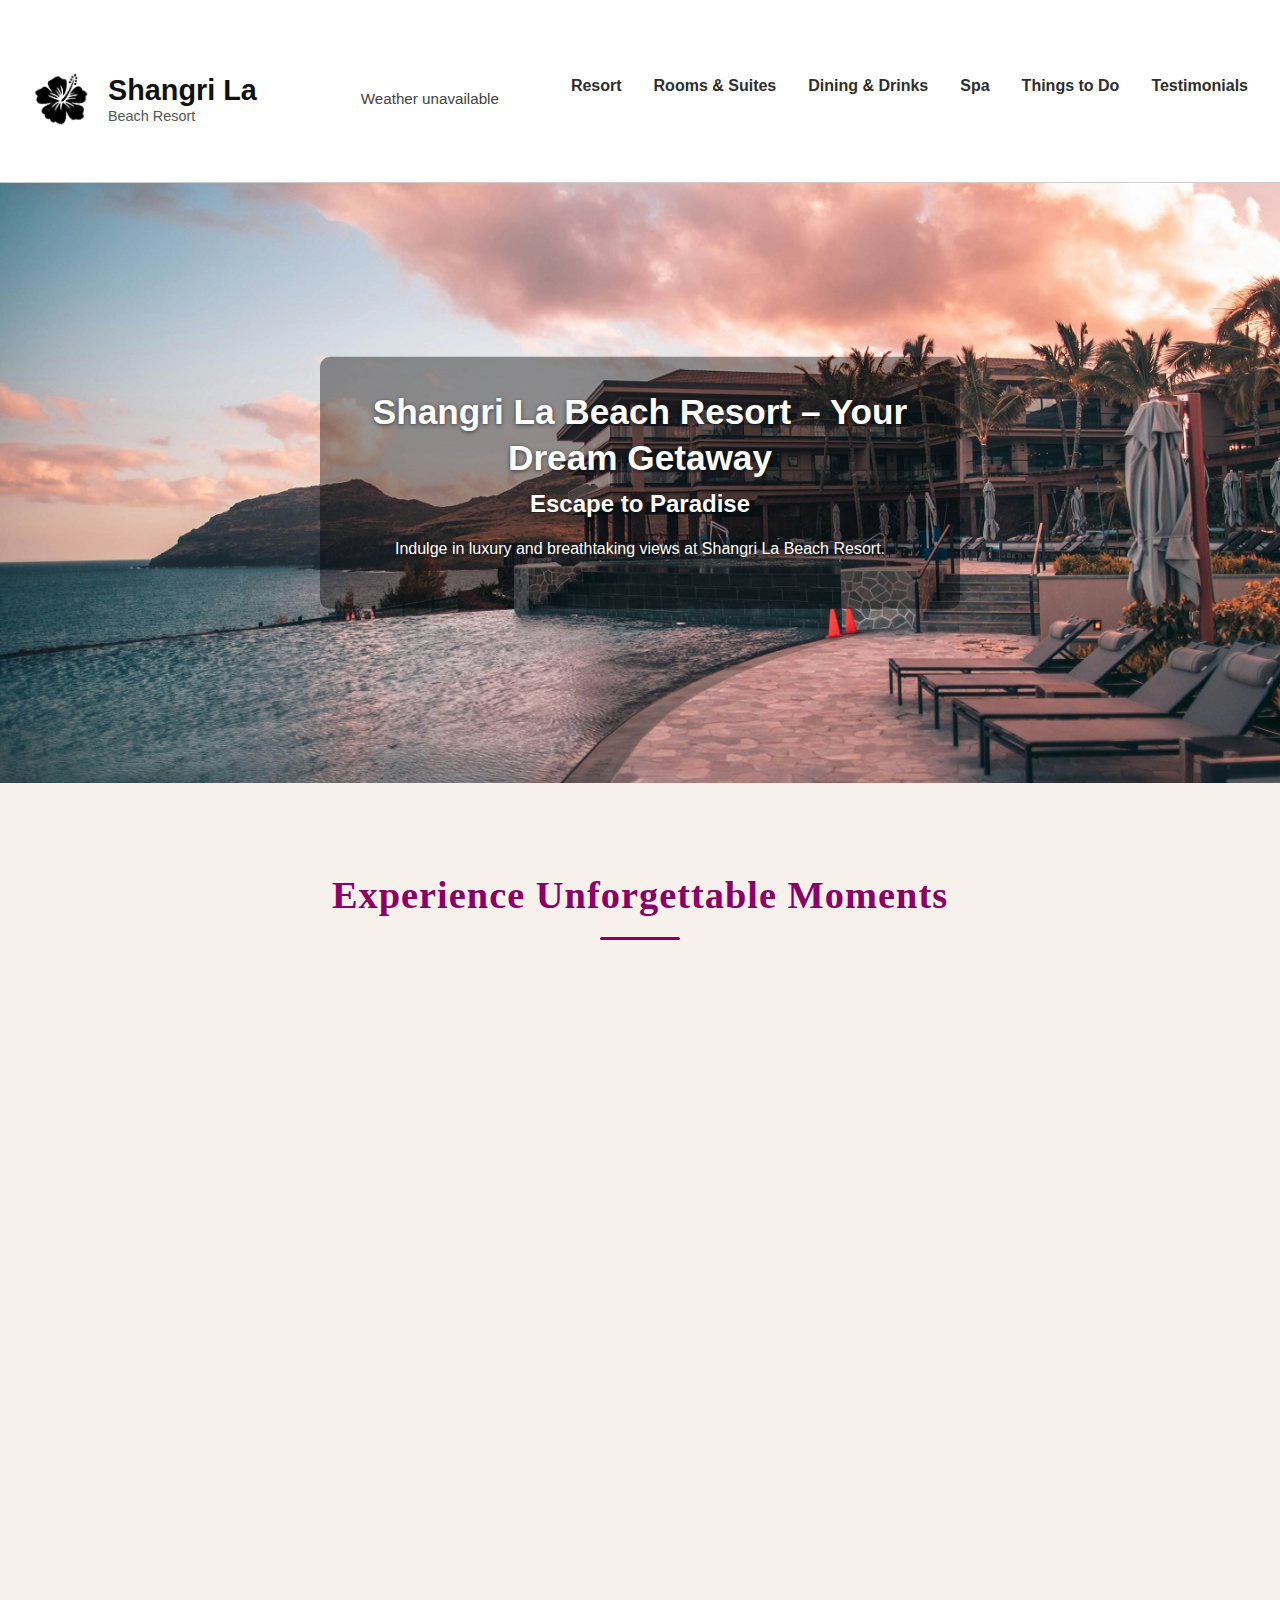
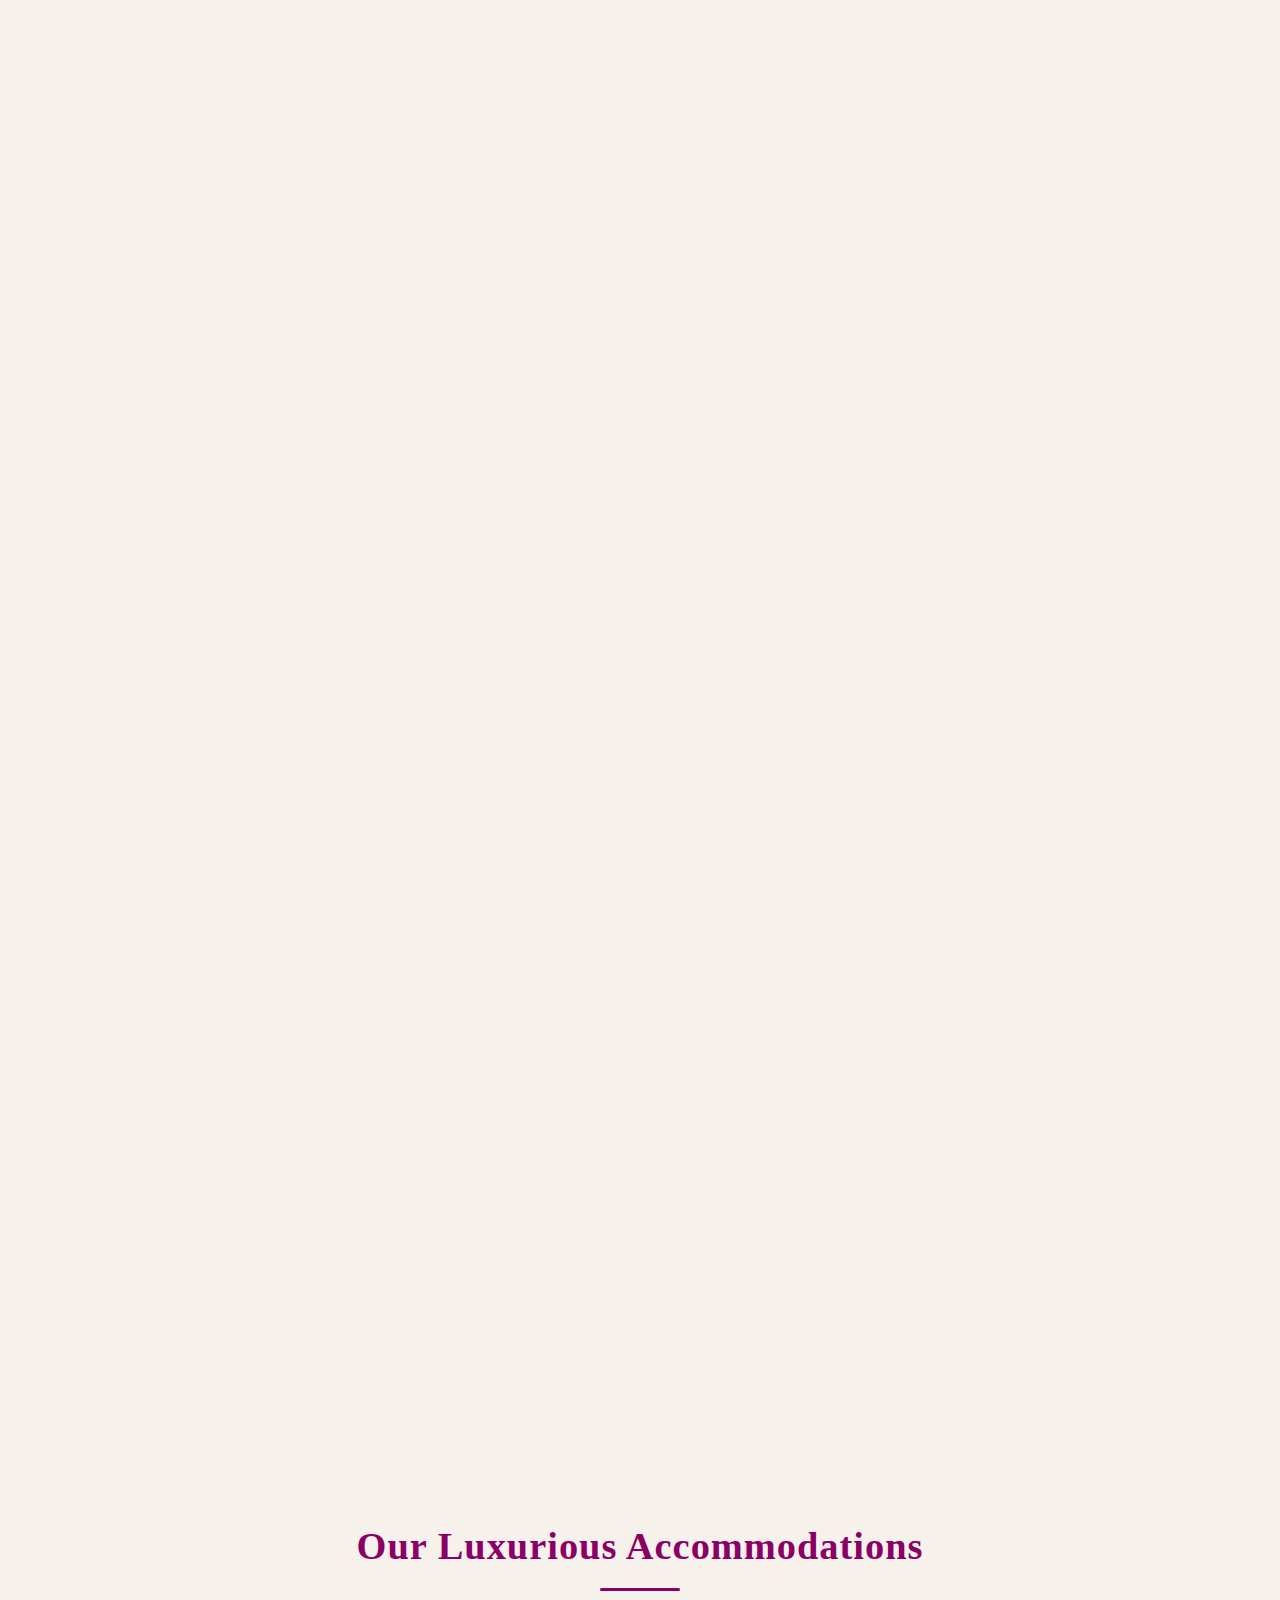
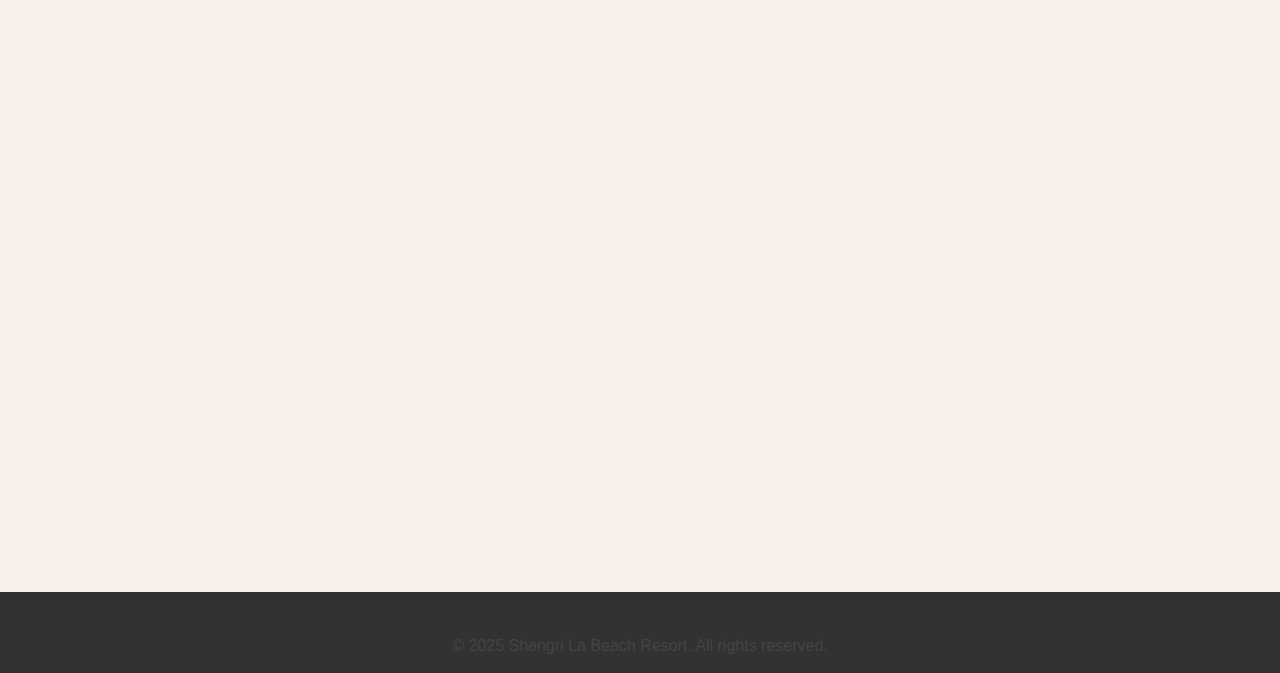
<file: index.html>
<!DOCTYPE html>
<html lang="en">
  <head>
    <meta charset="UTF-8" />
    <meta name="viewport" content="width=device-width, initial-scale=1.0" />
    <title>Shangri La Beach Resort</title>
    <link rel="stylesheet" href="styles.css" />
    <link rel="stylesheet" href="layout.css" />
  </head>
  <body>
    <!-- Header & Nav -->
    <header>
      <div class="header-container">
        <a href="index.html" class="logo-stack">
          <img
            src="favicon.png"
            alt="Resort Logo"
            class="logo"
            width="60"
            height="60"
          />
          <div class="resort-title">
            <h1 class="resort-name">Shangri La</h1>
            <p class="tagline">Beach Resort</p>
          </div>
        </a>

        <div class="weather-container">
          <span id="weather-info">Loading weather...</span>
        </div>

        <nav>
          <ul class="nav-links">
            <li><a href="index.html">Resort</a></li>
            <li><a href="rooms.html">Rooms & Suites</a></li>
            <li><a href="dining.html">Dining & Drinks</a></li>
            <li><a href="spa.html">Spa</a></li>
            <li><a href="activities.html">Things to Do</a></li>
            <li><a href="testimonials.html">Testimonials</a></li>
          </ul>
        </nav>
      </div>
    </header>

    <!-- Landing Intro -->
    <main>
      <section class="hero">
        <img
          src="media assets/photos/home 1 fixed.jpg"
          alt="Resort Banner"
          class="banner-img"
          width="1600"
          height="600"
        />
        <!-- optimized [x] -->
        <div class="hero-text">
          <h1>Shangri La Beach Resort – Your Dream Getaway</h1>
          <h2>Escape to Paradise</h2>
          <p>
            Indulge in luxury and breathtaking views at Shangri La Beach Resort.
          </p>
        </div>
      </section>

      <!-- Section 1 -->
      <section class="highlight-section">
        <h3>Experience Unforgettable Moments</h3>

        <div class="feature-card">
          <img
            src="media assets/photos/home 3 fixed.jpg"
            alt="Private Beach Access"
            class="feature-img"
            width="600"
            height="400"
          />
          <!-- optimized [x] -->
          <div class="feature-text-even">
            <h4><a href="activities.html">Private Beach Access</a></h4>
            <p>Step onto our pristine, white-sand beach.</p>
          </div>
        </div>

        <div class="feature-card">
          <img
            src="media assets/photos/home 6 fixed.jpg"
            alt="Infinity Pool"
            class="feature-img"
            width="600"
            height="400"
          />
          <!-- optimized [x] -->
          <div class="feature-text">
            <h4><a href="activities.html">Infinity Pool</a></h4>
            <p>Relax by our stunning oceanfront infinity pool.</p>
          </div>
        </div>

        <div class="feature-card">
          <img
            src="media assets/photos/spa 2 fixed.jpg"
            alt="World-Class Spa"
            class="feature-img"
            width="600"
            height="400"
          />
          <!-- optimized [x] -->
          <div class="feature-text-even">
            <h4><a href="spa.html">World-Class Spa</a></h4>
            <p>Rejuvenate your mind and body at our spa.</p>
          </div>
        </div>

        <div class="feature-card">
          <img
            src="media assets/photos/food 5 fixed.jpg"
            alt="Exquisite Dining"
            class="feature-img"
            width="600"
            height="400"
          />
          <!-- optimized [x] -->
          <div class="feature-text">
            <h4><a href="dining.html">Exquisite Dining</a></h4>
            <p>Savor culinary delights at our restaurants.</p>
          </div>
        </div>
      </section>

      <!-- Section 2 -->
      <section class="accommodations">
        <h3>Our Luxurious Accommodations</h3>
        <div class="card-grid">
          <div class="card">
            <img
              src="media assets/photos/room 1 fixed.jpg"
              alt="Ocean View Deluxe Room"
              class="card-img"
              width="600"
              height="400"
            />
            <!-- optimized [x] -->
            <div class="card-body">
              <h4>Ocean View Deluxe Room</h4>

              <p>Enjoy stunning ocean views from your private balcony.</p>

              <a href="rooms.html" class="btn">View Details</a>
            </div>
          </div>

          <div class="card">
            <img
              src="media assets/photos/room 3 fixed.jpg"
              alt="Beachfront Suite"
              class="card-img"
              width="600"
              height="400"
            />
            <!-- optimized [x] -->
            <div class="card-body">
              <h4>Beachfront Suite</h4>

              <p>Step directly onto the sand from your spacious suite.</p>

              <a href="rooms.html" class="btn">View Details</a>
            </div>
          </div>

          <div class="card">
            <img
              src="media assets/photos/room 2 fixed.jpg"
              alt="Garden View Family Room"
              class="card-img"
              width="600"
              height="400"
            />
            <!-- optimized [x] -->
            <div class="card-body">
              <h4>Garden View Family Room</h4>

              <p>Perfect for families, with ample space and garden views.</p>

              <a href="rooms.html" class="btn">View Details</a>
            </div>
          </div>
        </div>
      </section>
    </main>

    <!-- Footer -->
    <footer>
      <div class="footer-container">
        <p>&copy; 2025 Shangri La Beach Resort. All rights reserved.</p>
      </div>
    </footer>
    <script src="script.js"></script>
    <script src="weatherapi.js"></script>
  </body>
</html>
</file>
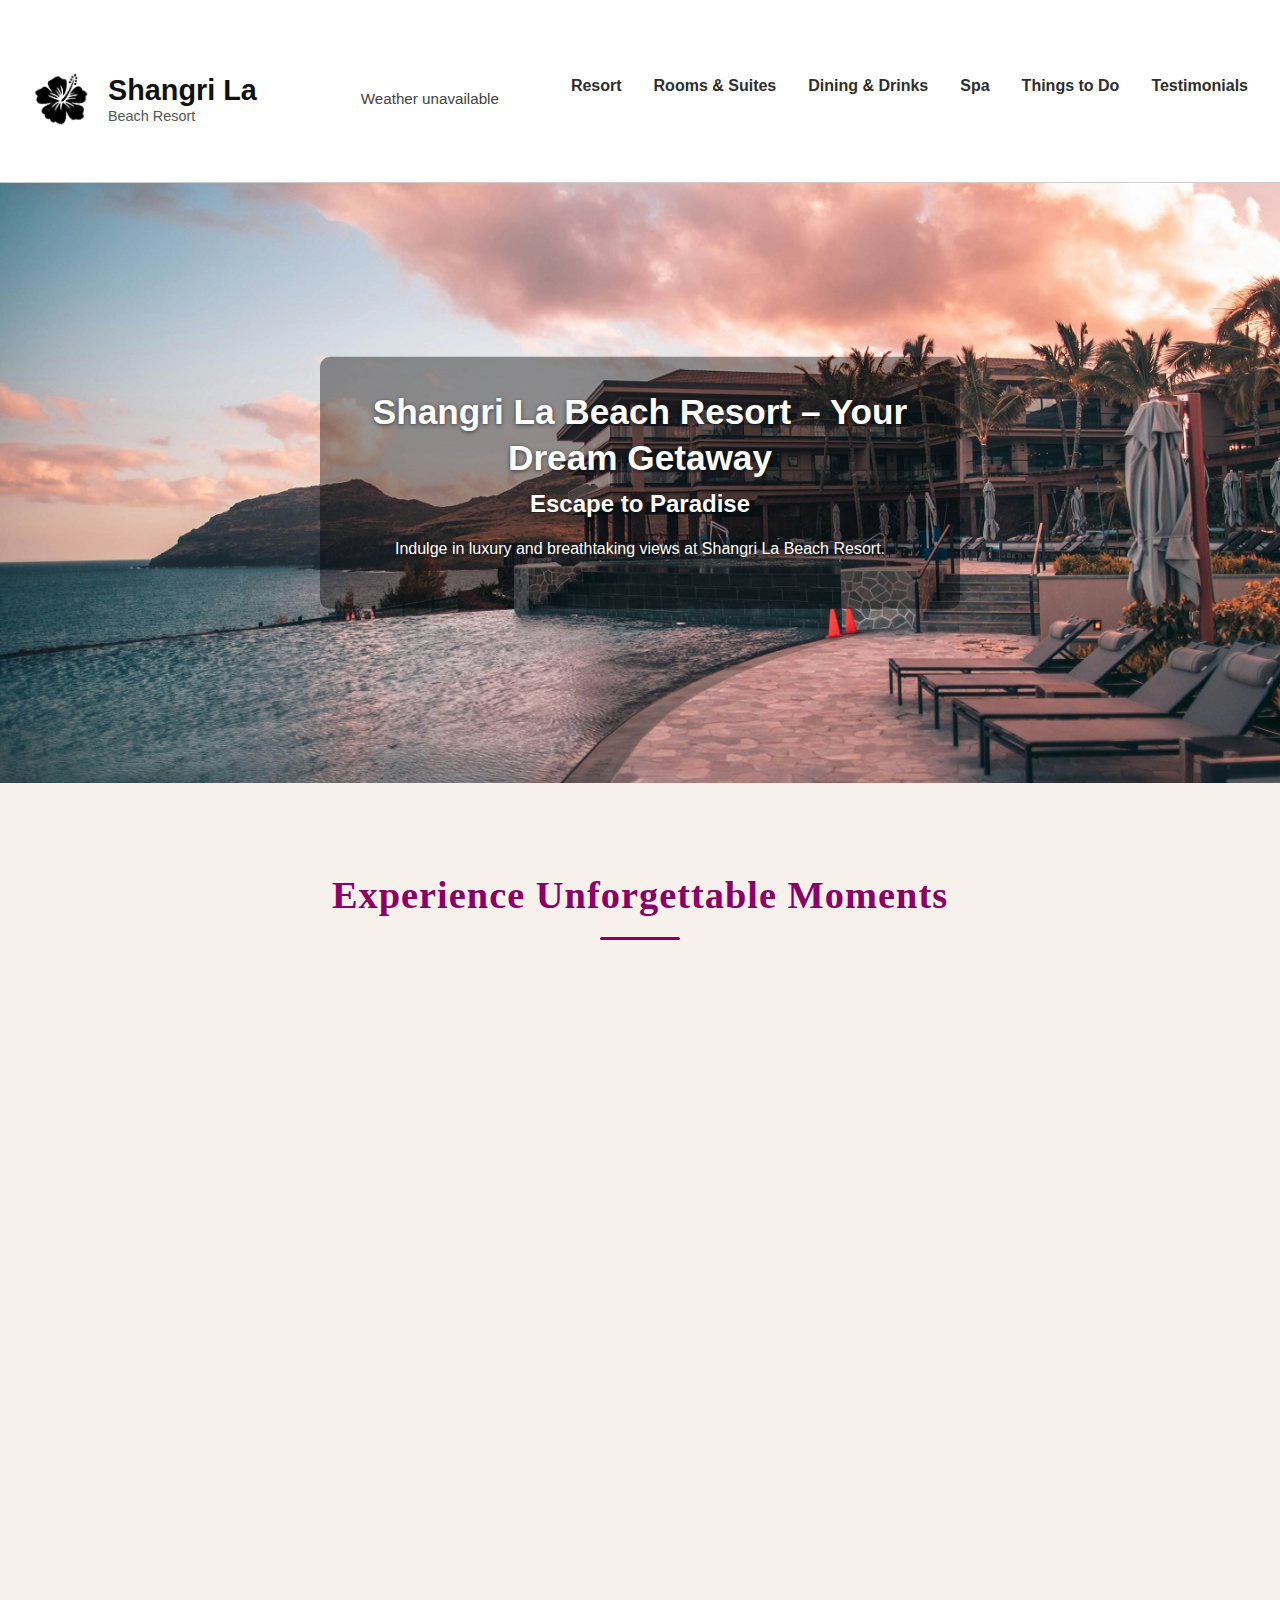
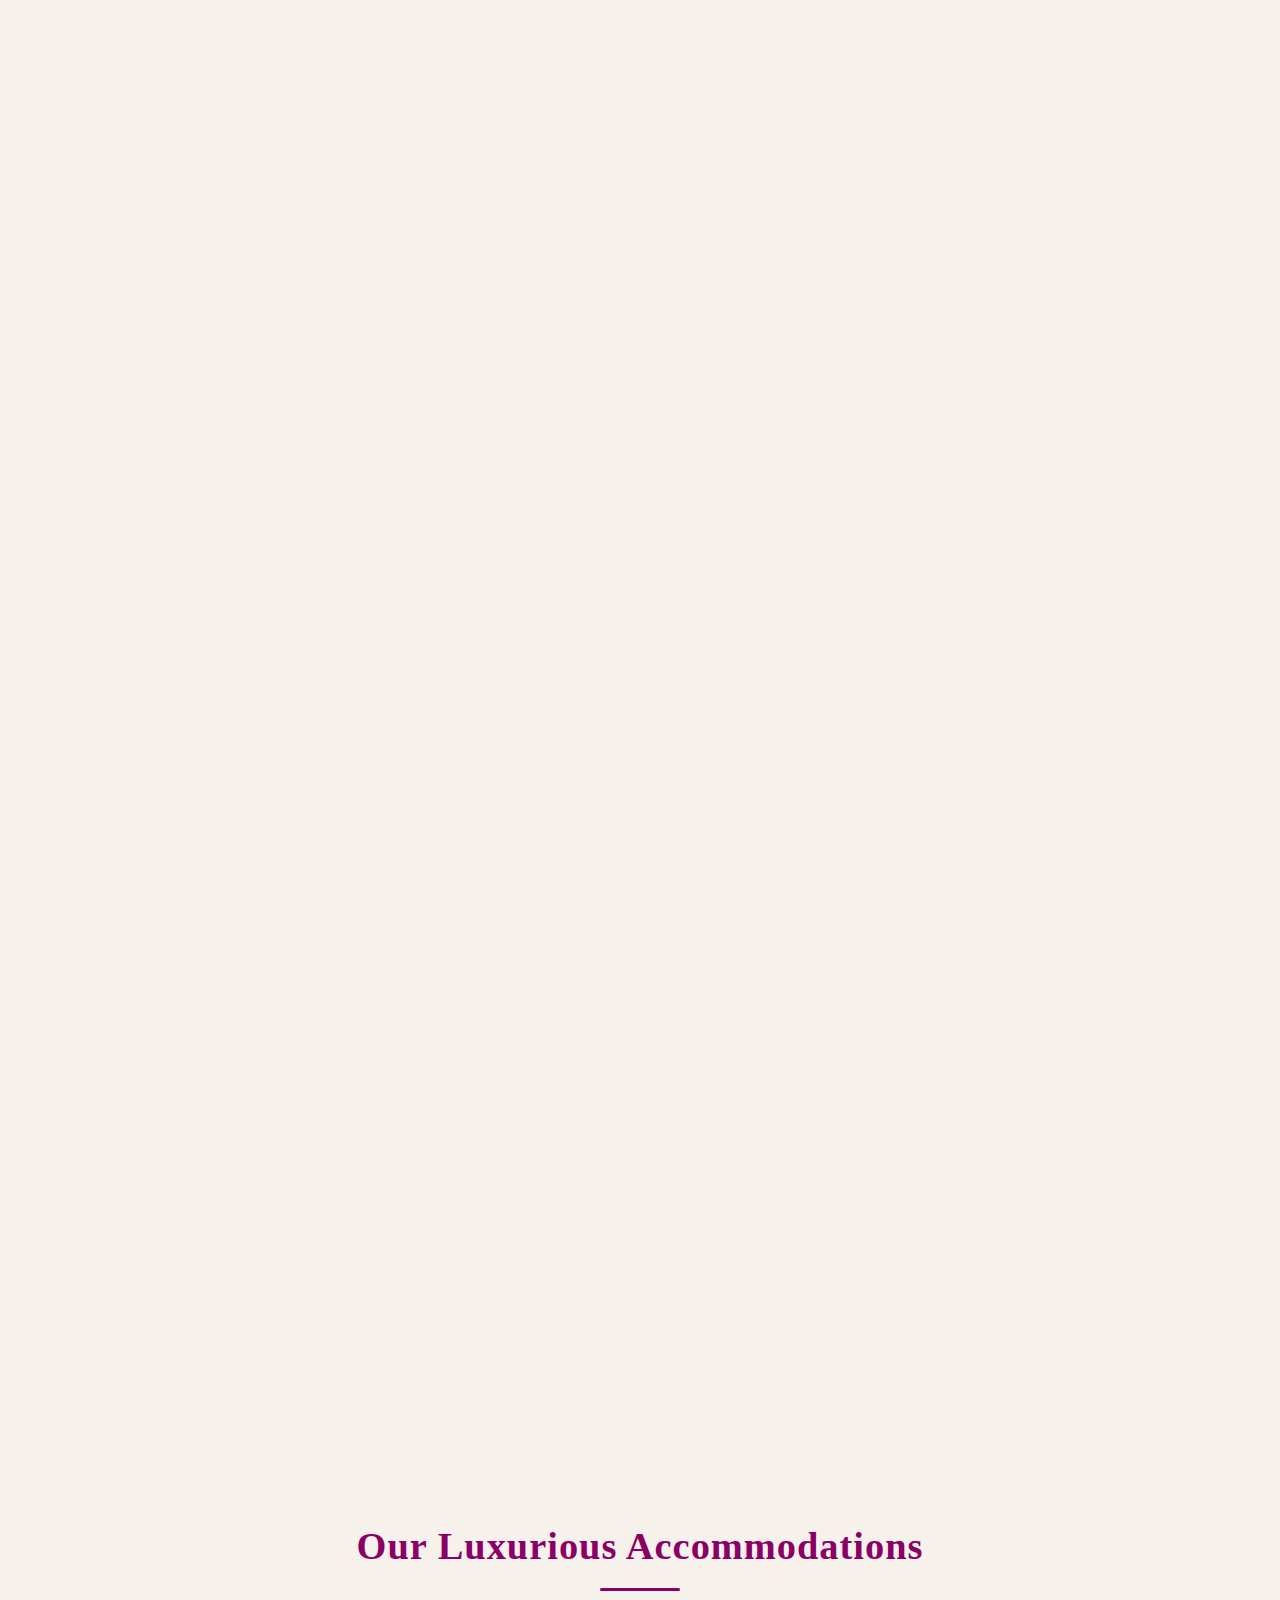
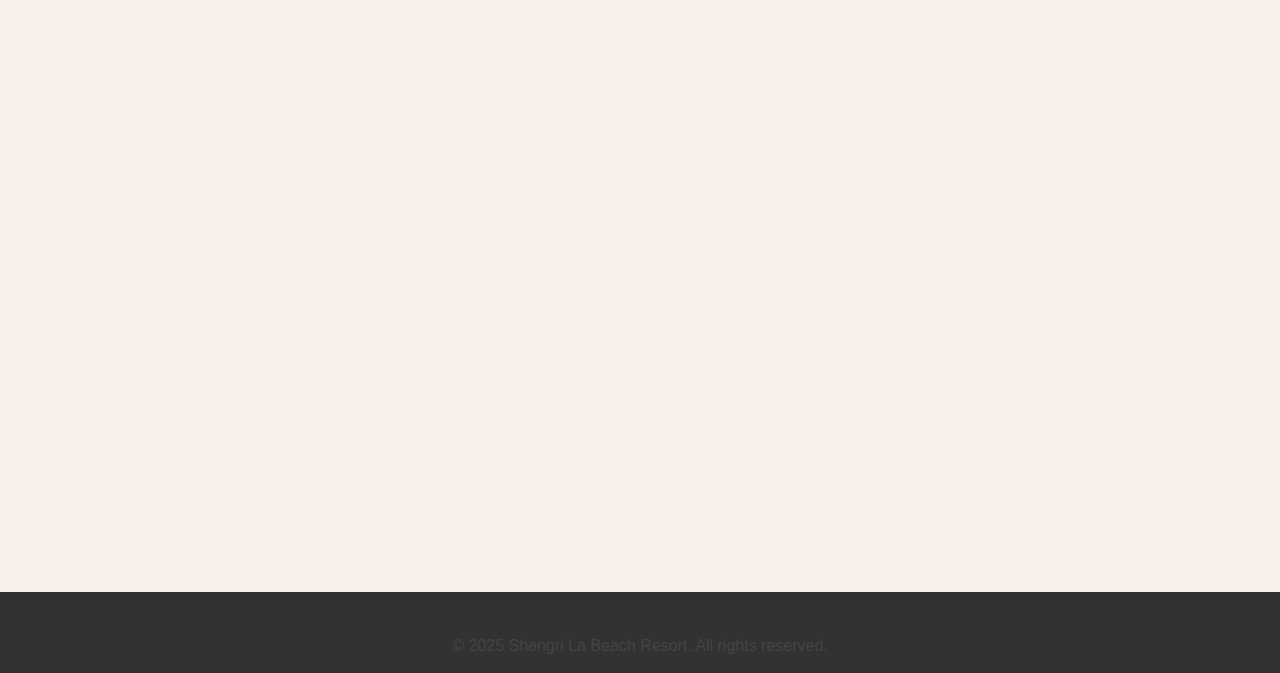
<file: Feliciano/index.html>
<!DOCTYPE html>
<html lang="en">
  <head>
    <meta charset="UTF-8" />
    <meta name="viewport" content="width=device-width, initial-scale=1.0" />
    <title>Shangri La Beach Resort</title>
    <link rel="stylesheet" href="styles.css" />
    <link rel="stylesheet" href="layout.css" />
  </head>
  <body>
    <!-- Header & Nav -->
    <header>
      <div class="header-container">
        <a href="index.html" class="logo-stack">
          <img
            src="favicon.png"
            alt="Resort Logo"
            class="logo"
            width="60"
            height="60"
          />
          <div class="resort-title">
            <h1 class="resort-name">Shangri La</h1>
            <p class="tagline">Beach Resort</p>
          </div>
        </a>

        <div class="weather-container">
          <span id="weather-info">Loading weather...</span>
        </div>

        <nav>
          <ul class="nav-links">
            <li><a href="index.html">Resort</a></li>
            <li><a href="rooms.html">Rooms & Suites</a></li>
            <li><a href="dining.html">Dining & Drinks</a></li>
            <li><a href="spa.html">Spa</a></li>
            <li><a href="activities.html">Things to Do</a></li>
            <li><a href="testimonials.html">Testimonials</a></li>
          </ul>
        </nav>
      </div>
    </header>

    <!-- Landing Intro -->
    <main>
      <section class="hero">
        <img
          src="media assets/photos/home 1 fixed.jpg"
          alt="Resort Banner"
          class="banner-img"
          width="1600"
          height="600"
        />
        <!-- optimized [x] -->
        <div class="hero-text">
          <h1>Shangri La Beach Resort – Your Dream Getaway</h1>
          <h2>Escape to Paradise</h2>
          <p>
            Indulge in luxury and breathtaking views at Shangri La Beach Resort.
          </p>
        </div>
      </section>

      <!-- Section 1 -->
      <section class="highlight-section">
        <h3>Experience Unforgettable Moments</h3>

        <div class="feature-card">
          <img
            src="media assets/photos/home 3 fixed.jpg"
            alt="Private Beach Access"
            class="feature-img"
            width="600"
            height="400"
          />
          <!-- optimized [x] -->
          <div class="feature-text-even">
            <h4><a href="activities.html">Private Beach Access</a></h4>
            <p>Step onto our pristine, white-sand beach.</p>
          </div>
        </div>

        <div class="feature-card">
          <img
            src="media assets/photos/home 6 fixed.jpg"
            alt="Infinity Pool"
            class="feature-img"
            width="600"
            height="400"
          />
          <!-- optimized [x] -->
          <div class="feature-text">
            <h4><a href="activities.html">Infinity Pool</a></h4>
            <p>Relax by our stunning oceanfront infinity pool.</p>
          </div>
        </div>

        <div class="feature-card">
          <img
            src="media assets/photos/spa 2 fixed.jpg"
            alt="World-Class Spa"
            class="feature-img"
            width="600"
            height="400"
          />
          <!-- optimized [x] -->
          <div class="feature-text-even">
            <h4><a href="spa.html">World-Class Spa</a></h4>
            <p>Rejuvenate your mind and body at our spa.</p>
          </div>
        </div>

        <div class="feature-card">
          <img
            src="media assets/photos/food 5 fixed.jpg"
            alt="Exquisite Dining"
            class="feature-img"
            width="600"
            height="400"
          />
          <!-- optimized [x] -->
          <div class="feature-text">
            <h4><a href="dining.html">Exquisite Dining</a></h4>
            <p>Savor culinary delights at our restaurants.</p>
          </div>
        </div>
      </section>

      <!-- Section 2 -->
      <section class="accommodations">
        <h3>Our Luxurious Accommodations</h3>
        <div class="card-grid">
          <div class="card">
            <img
              src="media assets/photos/room 1 fixed.jpg"
              alt="Ocean View Deluxe Room"
              class="card-img"
              width="600"
              height="400"
            />
            <!-- optimized [x] -->
            <div class="card-body">
              <h4>Ocean View Deluxe Room</h4>

              <p>Enjoy stunning ocean views from your private balcony.</p>

              <a href="rooms.html" class="btn">View Details</a>
            </div>
          </div>

          <div class="card">
            <img
              src="media assets/photos/room 3 fixed.jpg"
              alt="Beachfront Suite"
              class="card-img"
              width="600"
              height="400"
            />
            <!-- optimized [x] -->
            <div class="card-body">
              <h4>Beachfront Suite</h4>

              <p>Step directly onto the sand from your spacious suite.</p>

              <a href="rooms.html" class="btn">View Details</a>
            </div>
          </div>

          <div class="card">
            <img
              src="media assets/photos/room 2 fixed.jpg"
              alt="Garden View Family Room"
              class="card-img"
              width="600"
              height="400"
            />
            <!-- optimized [x] -->
            <div class="card-body">
              <h4>Garden View Family Room</h4>

              <p>Perfect for families, with ample space and garden views.</p>

              <a href="rooms.html" class="btn">View Details</a>
            </div>
          </div>
        </div>
      </section>
    </main>

    <!-- Footer -->
    <footer>
      <div class="footer-container">
        <p>&copy; 2025 Shangri La Beach Resort. All rights reserved.</p>
      </div>
    </footer>
    <script src="script.js"></script>
    <script src="weatherapi.js"></script>
  </body>
</html>
</file>
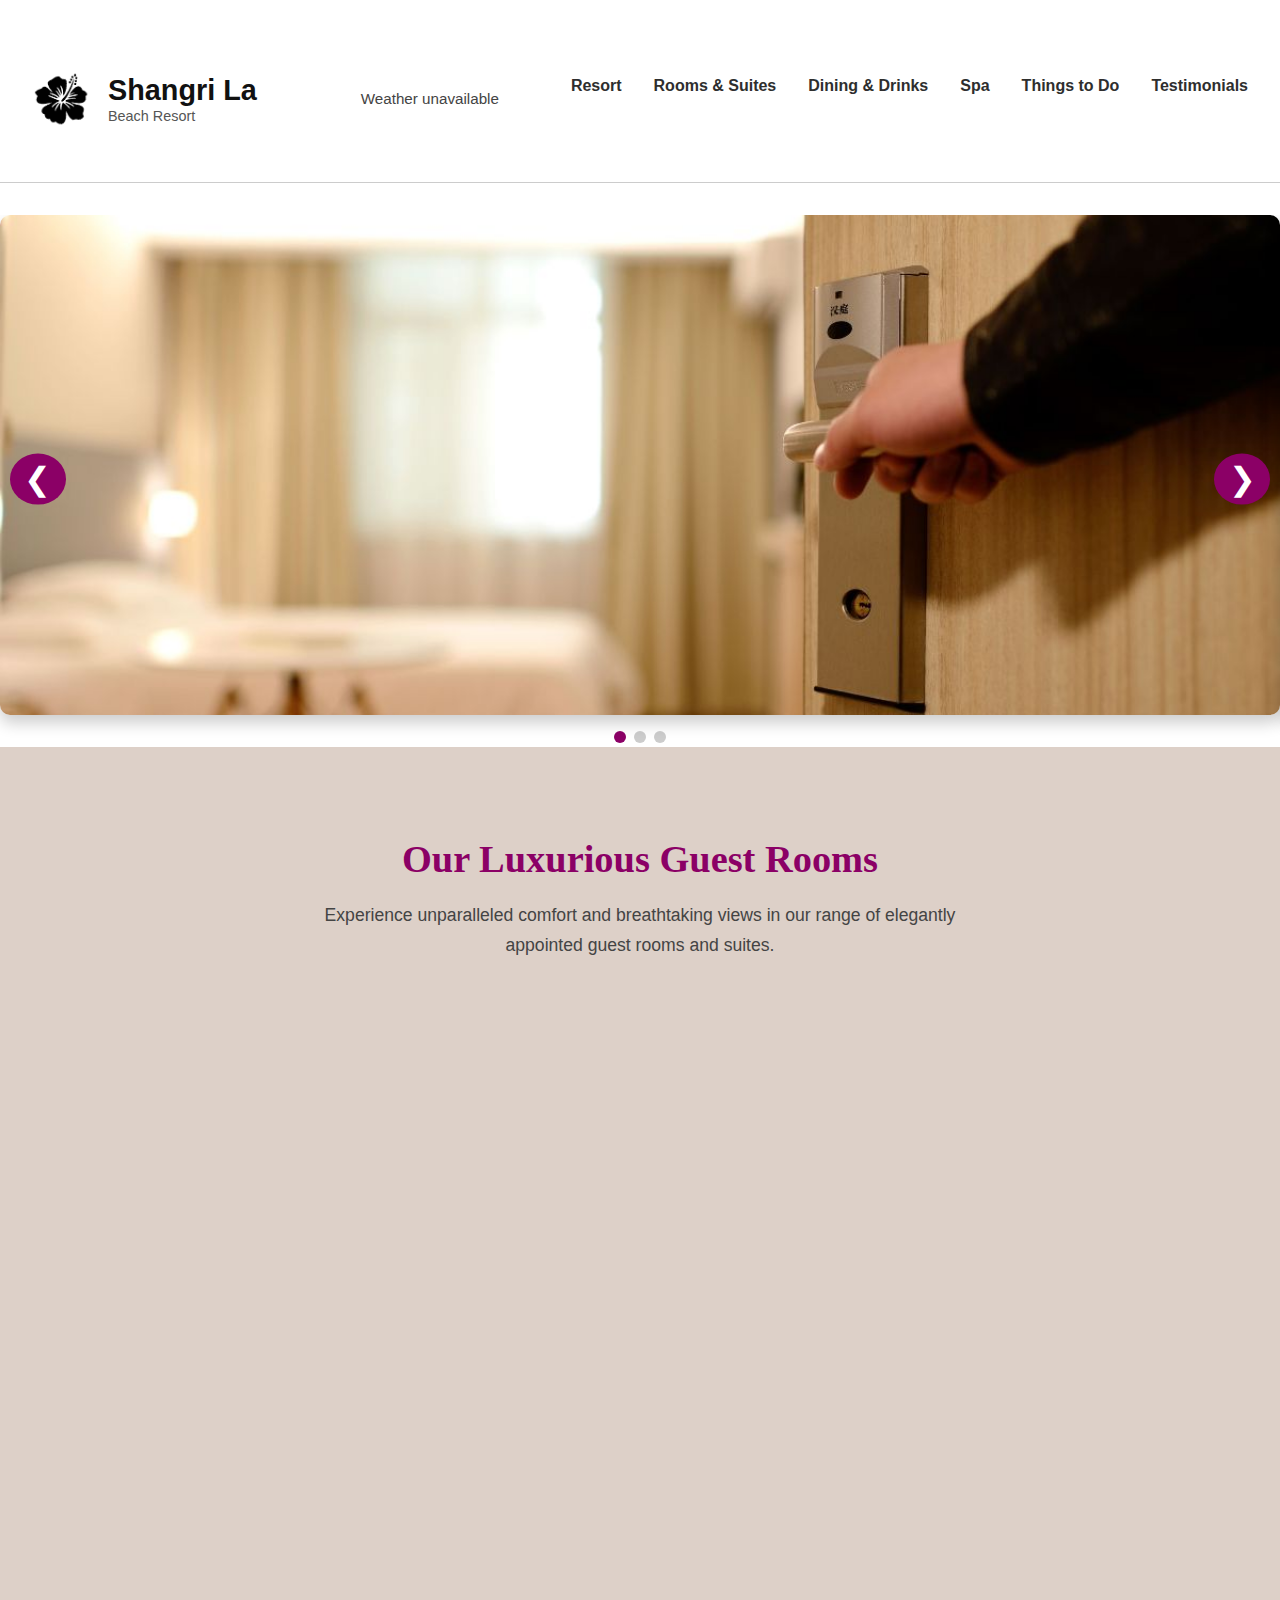
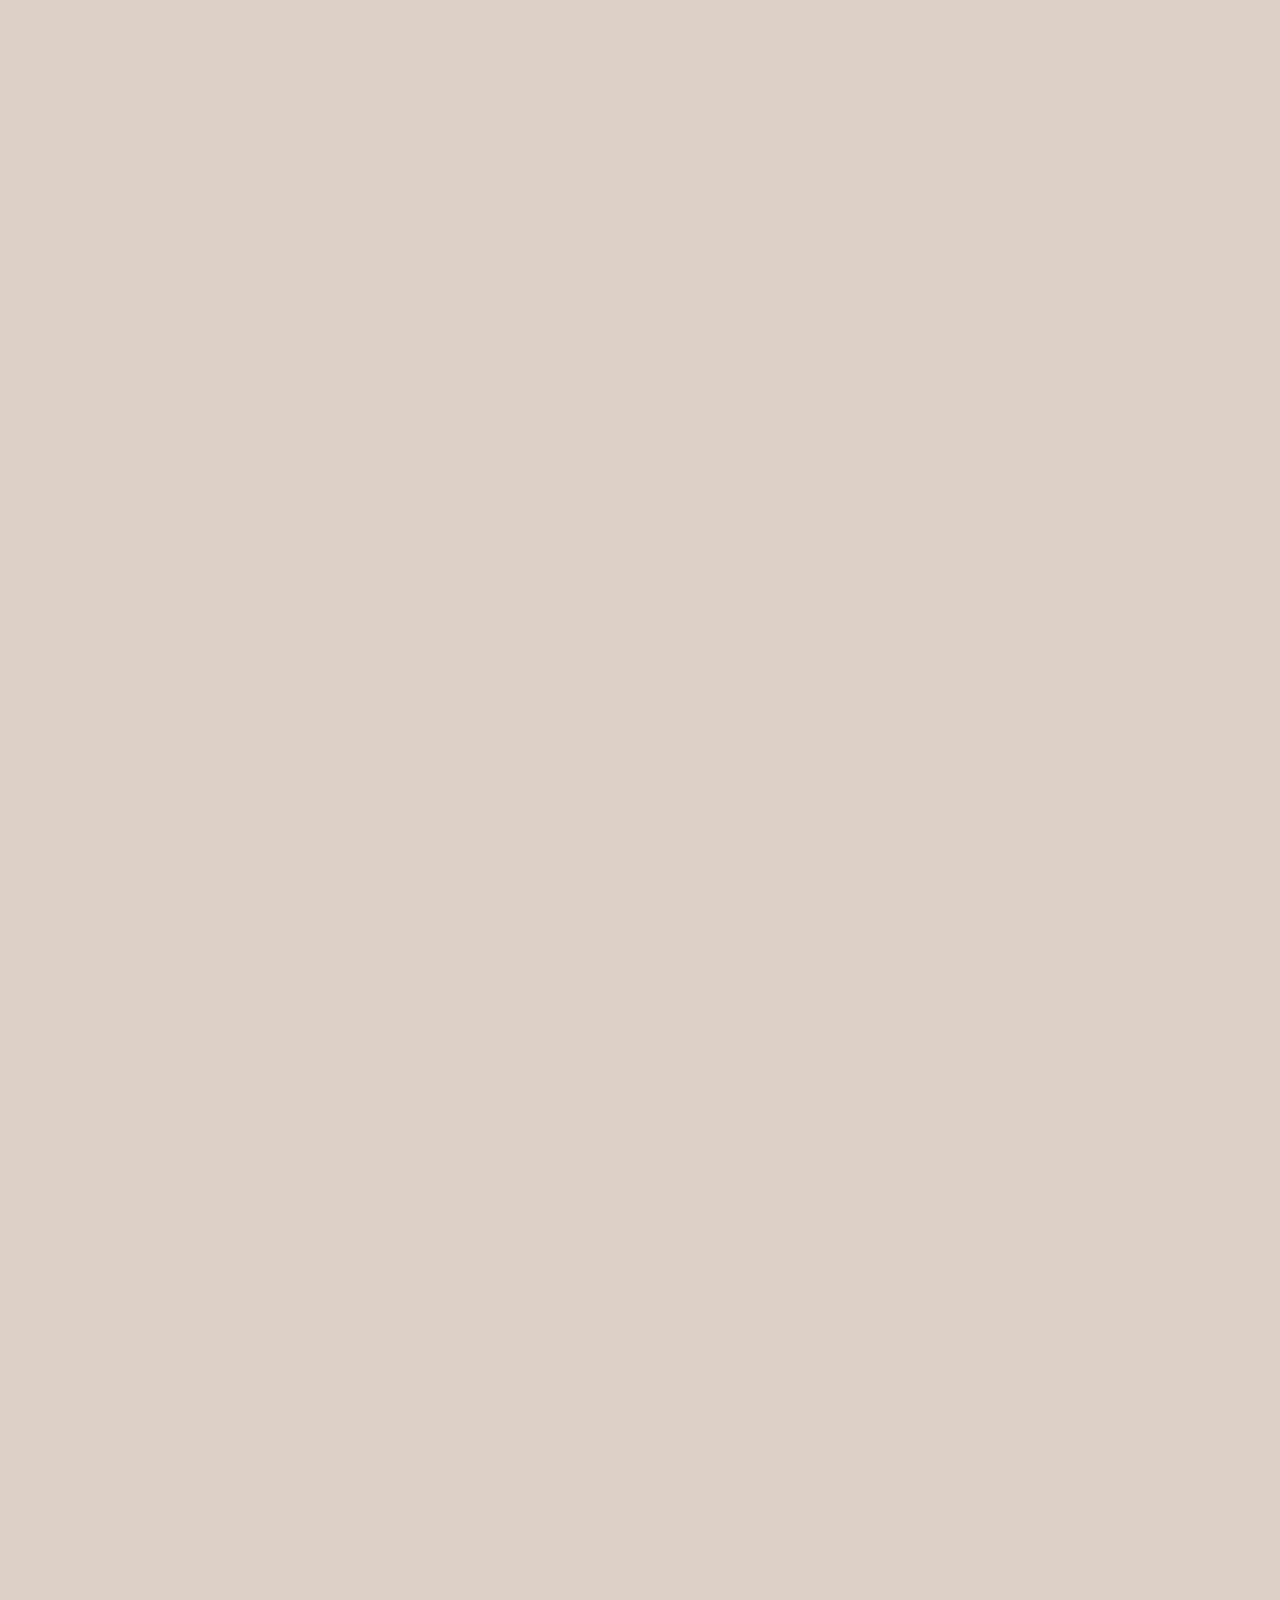
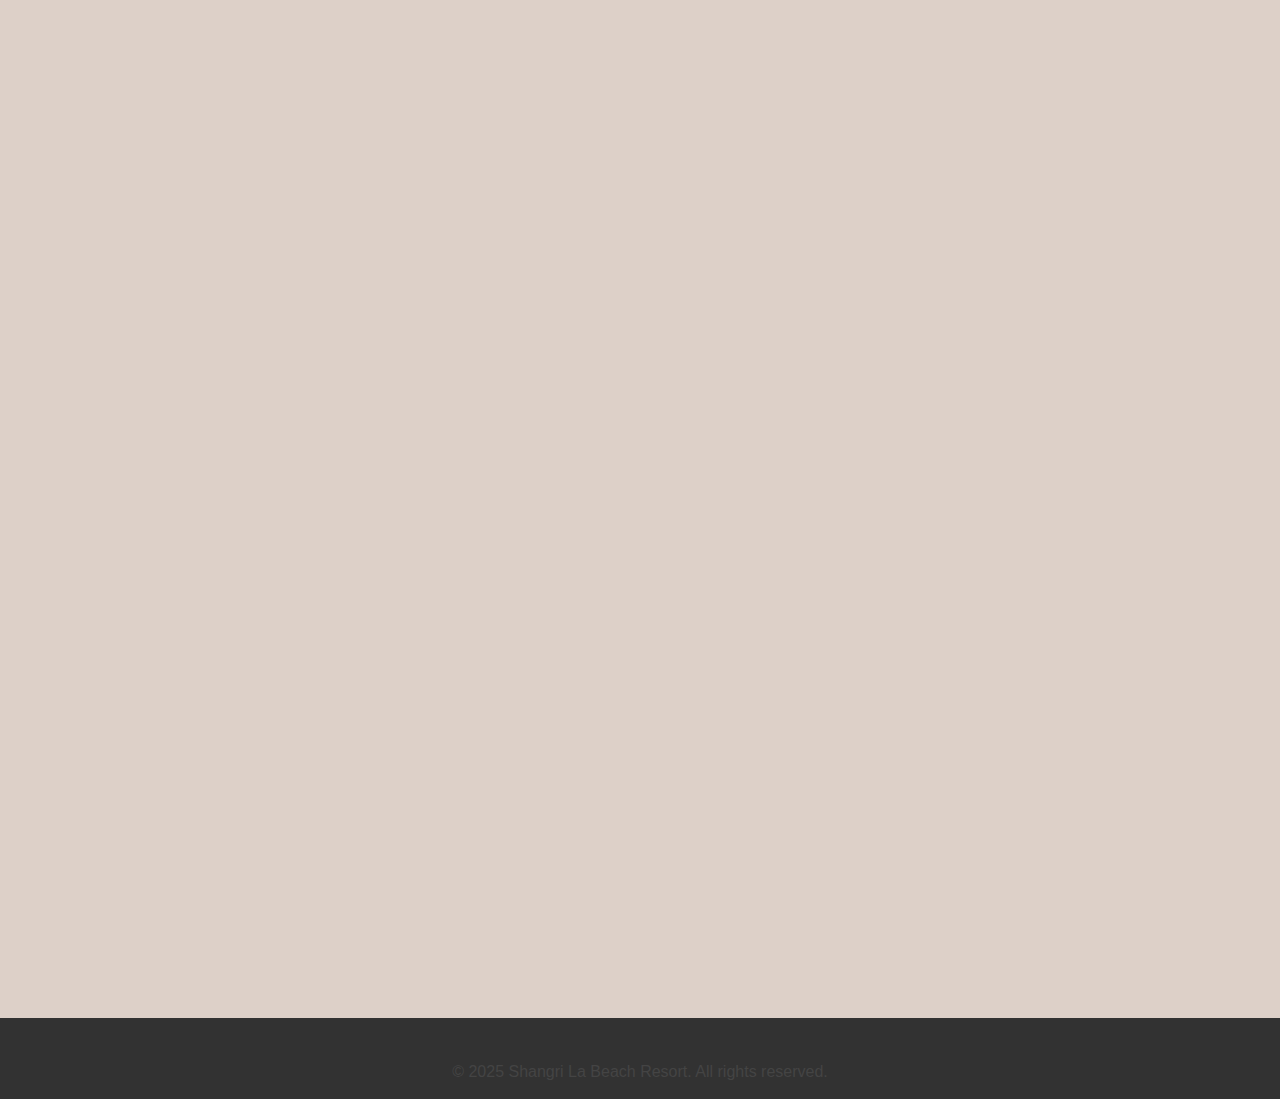
<file: rooms.html>
<!-- rooms.html -->
<!DOCTYPE html>
<html lang="en">
  <head>
    <meta charset="UTF-8" />
    <meta name="viewport" content="width=device-width, initial-scale=1.0" />
    <title>Rooms - Shangri La Beach Resort</title>
    <link rel="stylesheet" href="layout.css" />
    <link rel="stylesheet" href="styles.css" />
    <link rel="stylesheet" href="carousel.css" />
  </head>
  <body>
    <header>
      <div class="header-container">
        <a href="index.html" class="logo-stack">
          <img
            src="favicon.png"
            alt="Resort Logo"
            class="logo"
            width="60"
            height="60"
          />
          <div class="resort-title">
            <h1 class="resort-name">Shangri La</h1>
            <p class="tagline">Beach Resort</p>
          </div>
        </a>

        <div class="weather-container">
          <span id="weather-info">Loading weather...</span>
        </div>

        <nav>
          <ul class="nav-links">
            <li><a href="index.html">Resort</a></li>
            <li><a href="rooms.html">Rooms & Suites</a></li>
            <li><a href="dining.html">Dining & Drinks</a></li>
            <li><a href="spa.html">Spa</a></li>
            <li><a href="activities.html">Things to Do</a></li>
            <li><a href="testimonials.html">Testimonials</a></li>
          </ul>
        </nav>
      </div>
    </header>

    <main>
      <section class="carousel">
        <div class="carousel-track-container">
          <button class="carousel-btn prev">&#10094;</button>
          <div class="carousel-track">
            <img
              src="media assets/photos/room 1 fixed.jpg"
              alt="Room 1"
              width="800"
              height="533"
            />
            <!-- optimized [x] -->

            <img
              src="media assets/photos/room 4 fixed.jpg"
              alt="Room 4"
              width="800"
              height="533"
            />
            <!-- optimized [x] -->
            <img
              src="media assets/photos/room 5 fixed.jpg"
              alt="Room 5"
              width="800"
              height="533"
            />
            <!-- optimized [x] -->
          </div>
          <button class="carousel-btn next">&#10095;</button>
          <div class="carousel-indicators"></div>
        </div>
      </section>

      <!-- Updated Room Details Section (below carousel) -->
      <section class="room-cards">
        <h2 class="room-section-heading">Our Luxurious Guest Rooms</h2>
        <p class="room-intro">
          Experience unparalleled comfort and breathtaking views in our range of
          elegantly appointed guest rooms and suites.
        </p>

        <div class="room-card">
          <img
            src="media assets/photos/room 1 fixed.jpg"
            alt="Ocean View Deluxe Room"
            width="800"
            height="533"
          />
          <!-- optimized [x] -->
          <div class="room-content">
            <h3>Ocean View Deluxe Room</h3>
            <p>
              Indulge in stunning panoramic views of the ocean from your private
              balcony. These rooms offer a perfect blend of comfort and style.
            </p>
            <ul>
              <li>King-sized bed</li>
              <li>Private balcony with ocean view</li>
              <li>En-suite bathroom with rain shower</li>
              <li>Seating area</li>
              <li>Complimentary Wi-Fi</li>
              <li>Flat-screen TV</li>
              <li>Mini-bar</li>
            </ul>
          </div>
        </div>

        <div class="room-card alt">
          <img
            src="media assets/photos/room 3 fixed.jpg"
            alt="Beachfront Suite"
            width="800"
            height="533"
          />
          <!-- optimized [x] -->
          <div class="room-content">
            <h3>Beachfront Suite</h3>
            <p>
              Step directly onto the sand from your spacious suite. Enjoy the
              ultimate beachfront experience with added luxury and privacy.
            </p>
            <ul>
              <li>King-sized bed</li>
              <li>Separate living area</li>
              <li>Private terrace with direct beach access</li>
              <li>En-suite bathroom with soaking tub and separate shower</li>
              <li>Dining area</li>
              <li>Complimentary Wi-Fi</li>
              <li>Multiple flat-screen TVs</li>
              <li>Mini-bar</li>
            </ul>
          </div>
        </div>

        <div class="room-card">
          <img
            src="media assets/photos/room 2 fixed.jpg"
            alt="Garden View Family Room"
            width="800"
            height="533"
          />
          <!-- optimized [x] -->
          <div class="room-content">
            <h3>Garden View Family Room</h3>
            <p>
              Perfect for families, these rooms offer ample space and a tranquil
              view of our lush gardens.
            </p>
            <ul>
              <li>Two double beds</li>
              <li>Private balcony with garden view</li>
              <li>En-suite bathroom</li>
              <li>Seating area</li>
              <li>Complimentary Wi-Fi</li>
              <li>Flat-screen TV</li>
              <li>Mini-bar</li>
            </ul>
          </div>
        </div>

        <div class="room-card alt">
          <img
            src="media assets/photos/room 5 fixed.jpg"
            alt="Premium Oceanfront Suite with Plunge Pool"
            width="800"
            height="533"
          />
          <!-- optimized [x] -->
          <div class="room-content">
            <h3>Premium Oceanfront Suite with Plunge Pool</h3>
            <p>
              Experience the epitome of luxury. This exclusive suite features a
              private plunge pool and unparalleled ocean views.
            </p>
            <ul>
              <li>King-sized bed</li>
              <li>Separate living and dining areas</li>
              <li>
                Expansive private terrace with plunge pool and sun loungers
              </li>
              <li>
                En-suite bathroom with jacuzzi tub and separate rain shower
              </li>
              <li>Butler service upon request</li>
              <li>Complimentary premium Wi-Fi</li>
              <li>Multiple smart TVs</li>
              <li>Fully stocked mini-bar</li>
            </ul>
          </div>
        </div>

        <div class="room-card">
          <img
            src="media assets/photos/room 6 fixed.jpg"
            alt="Accessible Room"
            width="800"
            height="533"
          />
          <!-- optimized [x] -->
          <div class="room-content">
            <h3>Accessible Room</h3>
            <p>
              Designed for guests with mobility needs, these rooms offer comfort
              and accessibility features.
            </p>
            <ul>
              <li>King-sized bed</li>
              <li>Spacious layout for wheelchair accessibility</li>
              <li>Accessible bathrooms with grab bars and roll-in shower</li>
              <li>Visual and auditory alert systems</li>
              <li>Complimentary Wi-Fi</li>
              <li>Flat-screen TV</li>
            </ul>
          </div>
        </div>
      </section>
    </main>

    <footer>
      <div class="footer-container">
        <p>&copy; 2025 Shangri La Beach Resort. All rights reserved.</p>
      </div>
    </footer>

    <script src="carousel.js"></script>
    <script src="script.js"></script>
    <script src="weatherapi.js"></script>
  </body>
</html>
</file>
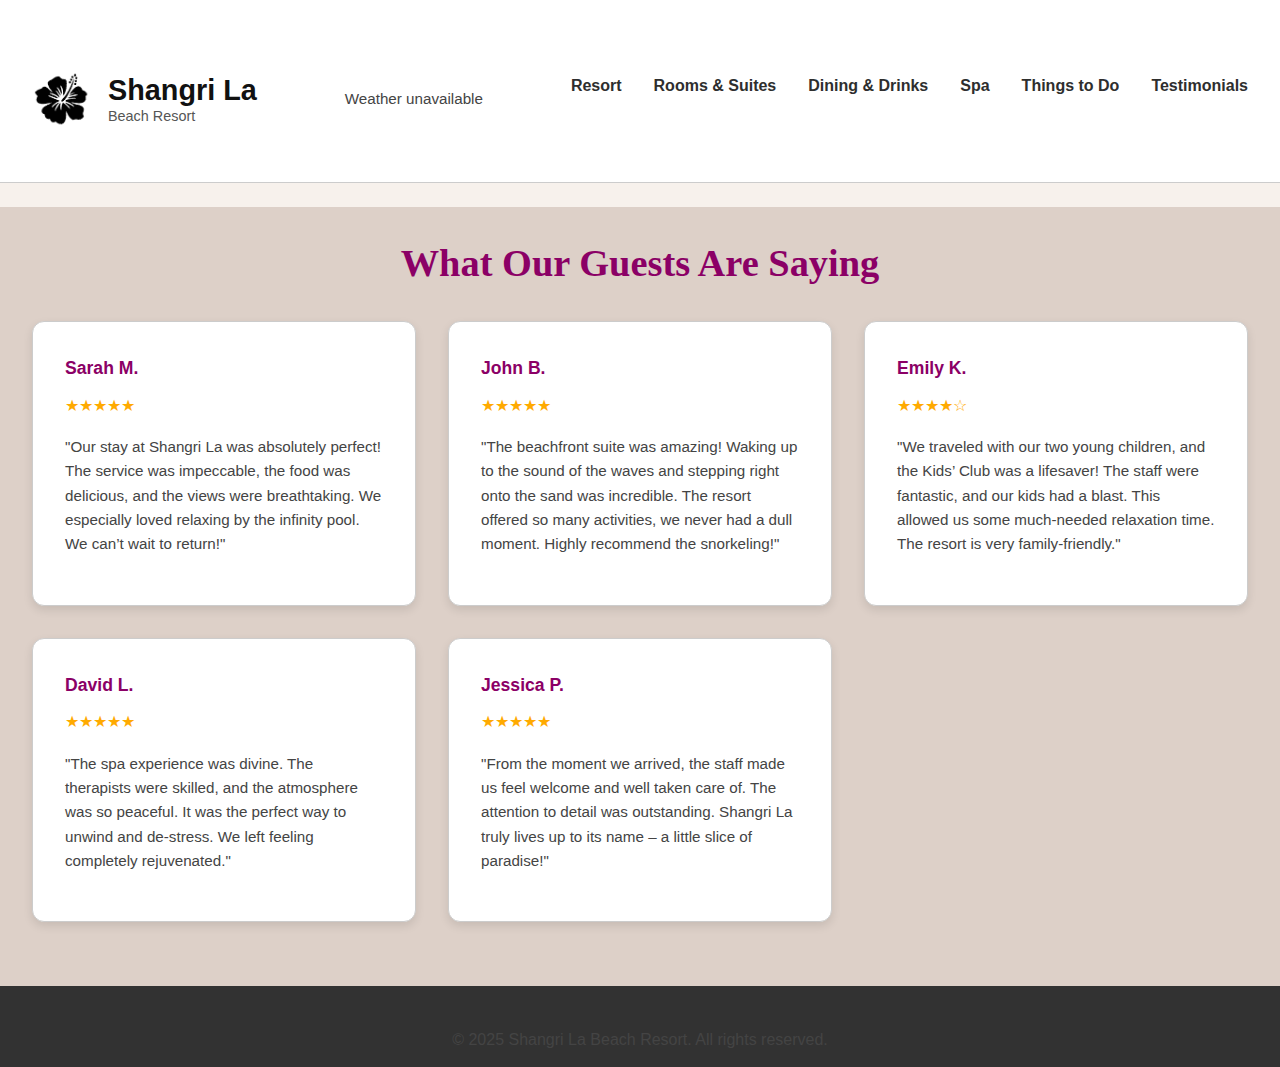
<file: testimonials.html>
<!DOCTYPE html>
<html lang="en">
  <head>
    <meta charset="UTF-8" />
    <meta name="viewport" content="width=device-width, initial-scale=1.0" />
    <title>Testimonials - Shangri La Beach Resort</title>

    <link rel="stylesheet" href="testimonials.css" />
    <link rel="stylesheet" href="layout.css" />
  </head>
  <body>
    <header>
      <div class="header-container">
        <a href="index.html" class="logo-stack">
          <img
            src="favicon.png"
            alt="Resort Logo"
            class="logo"
            width="60"
            height="60"
          />
          <div class="resort-title">
            <h1 class="resort-name">Shangri La</h1>
            <p class="tagline">Beach Resort</p>
          </div>
        </a>

        <div class="weather-container">
          <span id="weather-info">Loading weather...</span>
        </div>

        <nav>
          <ul class="nav-links">
            <li><a href="index.html">Resort</a></li>
            <li><a href="rooms.html">Rooms & Suites</a></li>
            <li><a href="dining.html">Dining & Drinks</a></li>
            <li><a href="spa.html">Spa</a></li>
            <li><a href="activities.html">Things to Do</a></li>
            <li><a href="testimonials.html">Testimonials</a></li>
          </ul>
        </nav>
      </div>
    </header>
    <main class="testimonials-page">
      <section class="testimonial-section">
        <h2 class="section-title">What Our Guests Are Saying</h2>

        <div class="testimonial-grid">
          <div class="testimonial-card">
            <div class="reviewer-name">Sarah M.</div>
            <div class="star-rating">★★★★★</div>
            <p class="review-text">
              "Our stay at Shangri La was absolutely perfect! The service was
              impeccable, the food was delicious, and the views were
              breathtaking. We especially loved relaxing by the infinity pool.
              We can’t wait to return!"
            </p>
          </div>

          <div class="testimonial-card">
            <div class="reviewer-name">John B.</div>
            <div class="star-rating">★★★★★</div>
            <p class="review-text">
              "The beachfront suite was amazing! Waking up to the sound of the
              waves and stepping right onto the sand was incredible. The resort
              offered so many activities, we never had a dull moment. Highly
              recommend the snorkeling!"
            </p>
          </div>

          <div class="testimonial-card">
            <div class="reviewer-name">Emily K.</div>
            <div class="star-rating">★★★★☆</div>
            <p class="review-text">
              "We traveled with our two young children, and the Kids’ Club was a
              lifesaver! The staff were fantastic, and our kids had a blast.
              This allowed us some much-needed relaxation time. The resort is
              very family-friendly."
            </p>
          </div>

          <div class="testimonial-card">
            <div class="reviewer-name">David L.</div>
            <div class="star-rating">★★★★★</div>
            <p class="review-text">
              "The spa experience was divine. The therapists were skilled, and
              the atmosphere was so peaceful. It was the perfect way to unwind
              and de-stress. We left feeling completely rejuvenated."
            </p>
          </div>

          <div class="testimonial-card">
            <div class="reviewer-name">Jessica P.</div>
            <div class="star-rating">★★★★★</div>
            <p class="review-text">
              "From the moment we arrived, the staff made us feel welcome and
              well taken care of. The attention to detail was outstanding.
              Shangri La truly lives up to its name – a little slice of
              paradise!"
            </p>
          </div>
        </div>
      </section>
    </main>

    <footer>
      <div class="footer-container">
        <p>&copy; 2025 Shangri La Beach Resort. All rights reserved.</p>
      </div>
    </footer>
    <script src="weatherapi.js"></script>
  </body>
</html>
</file>
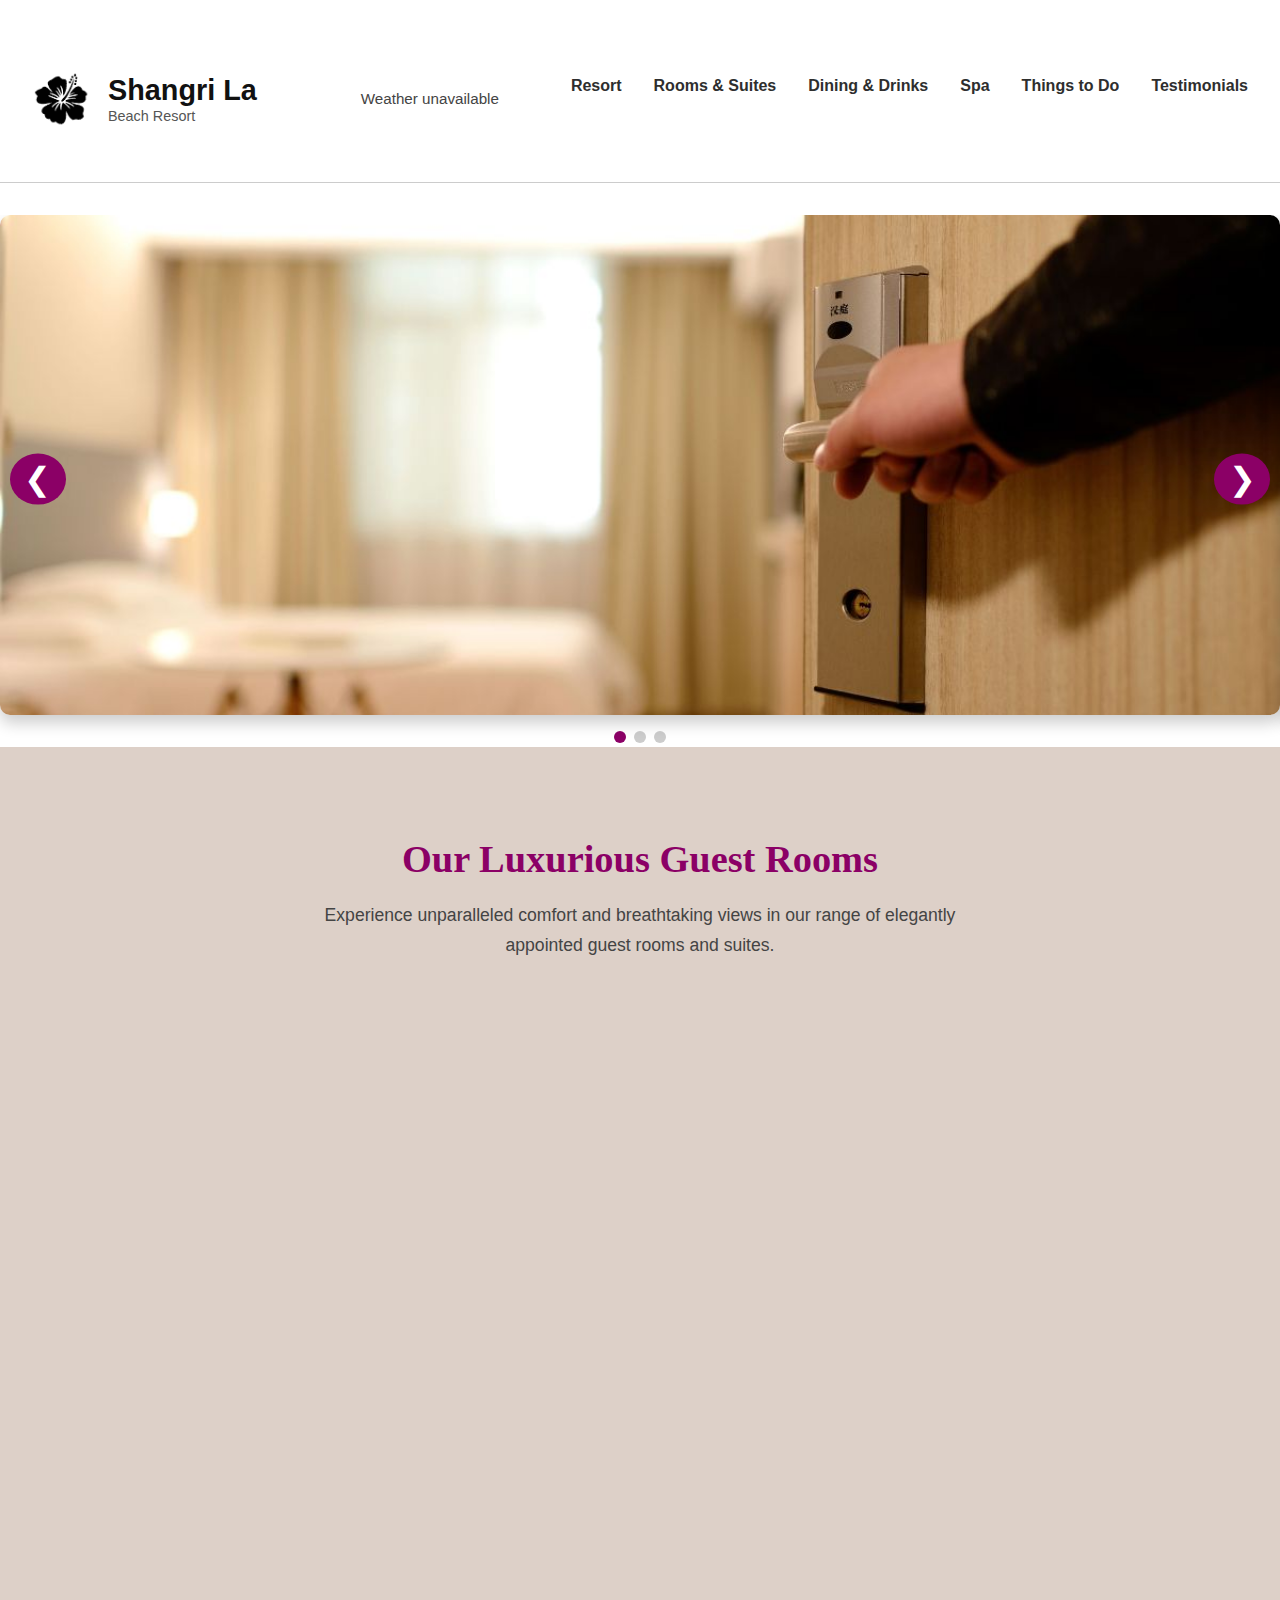
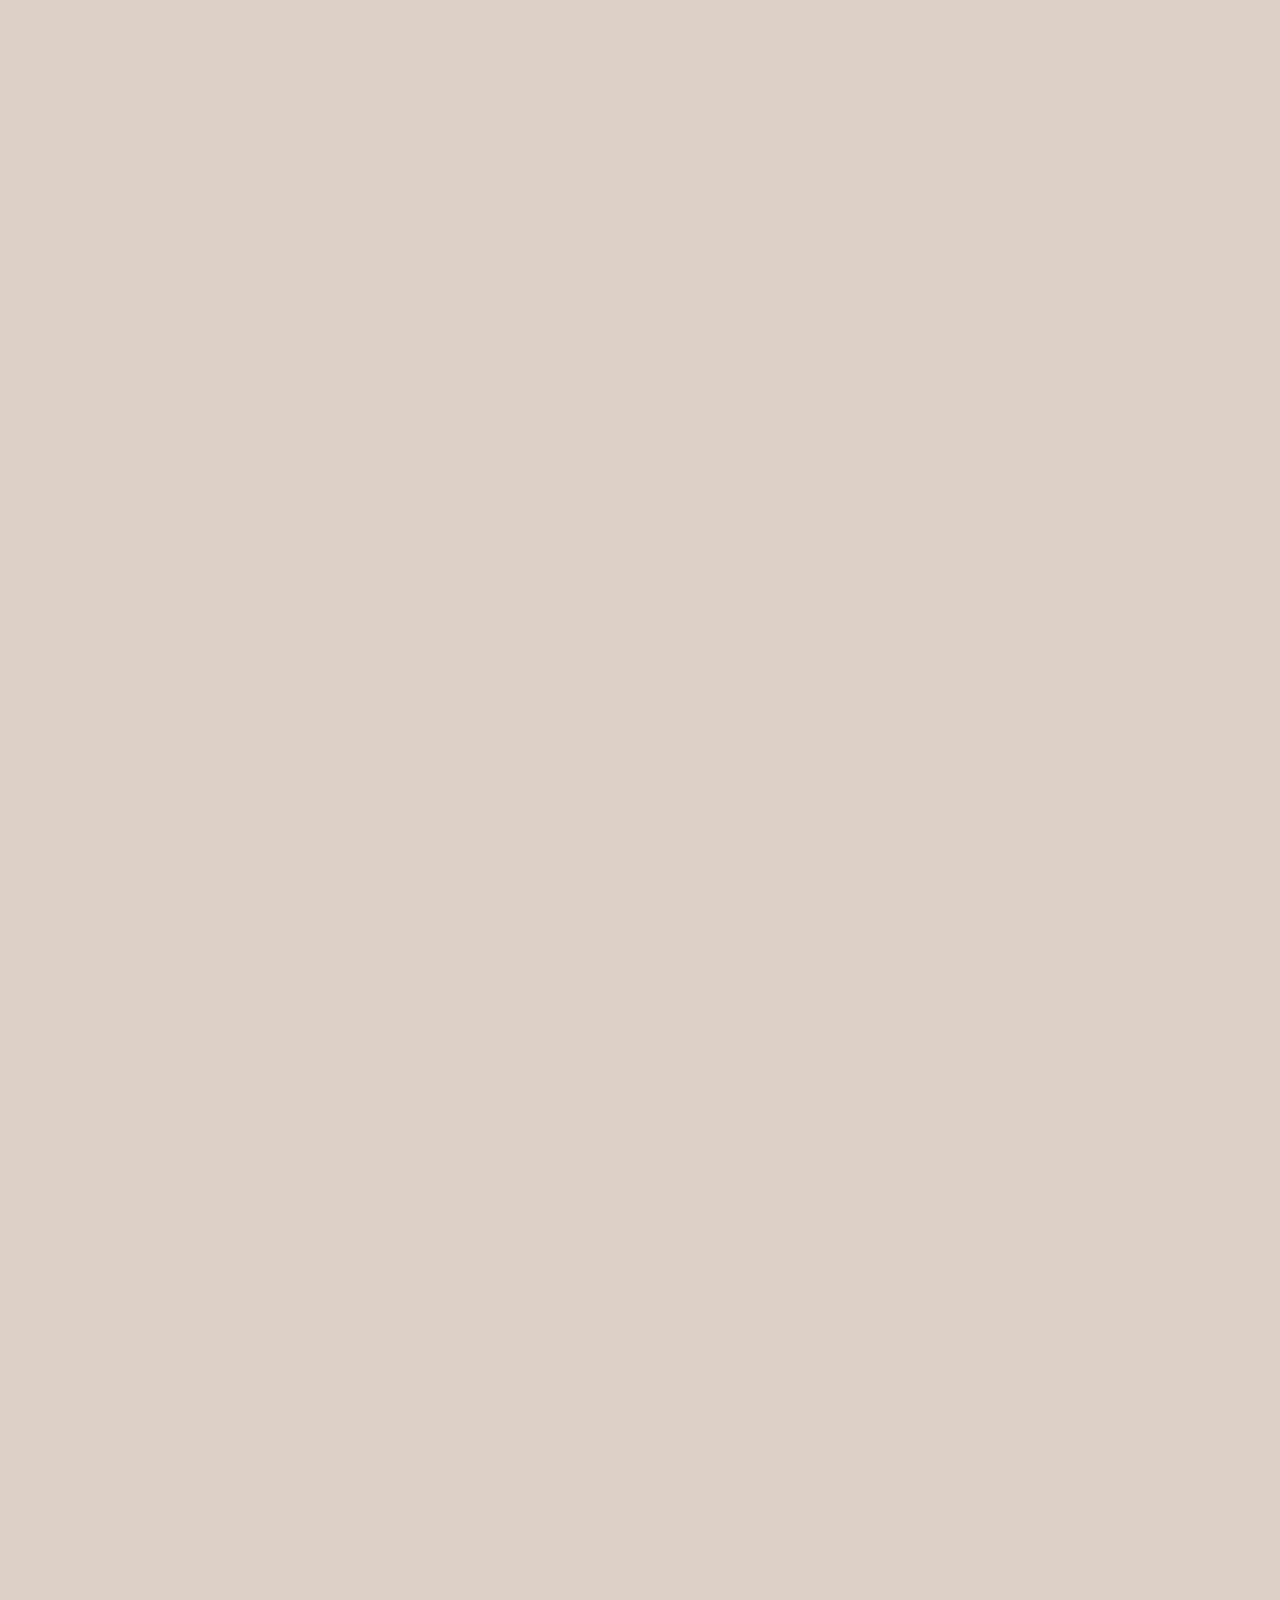
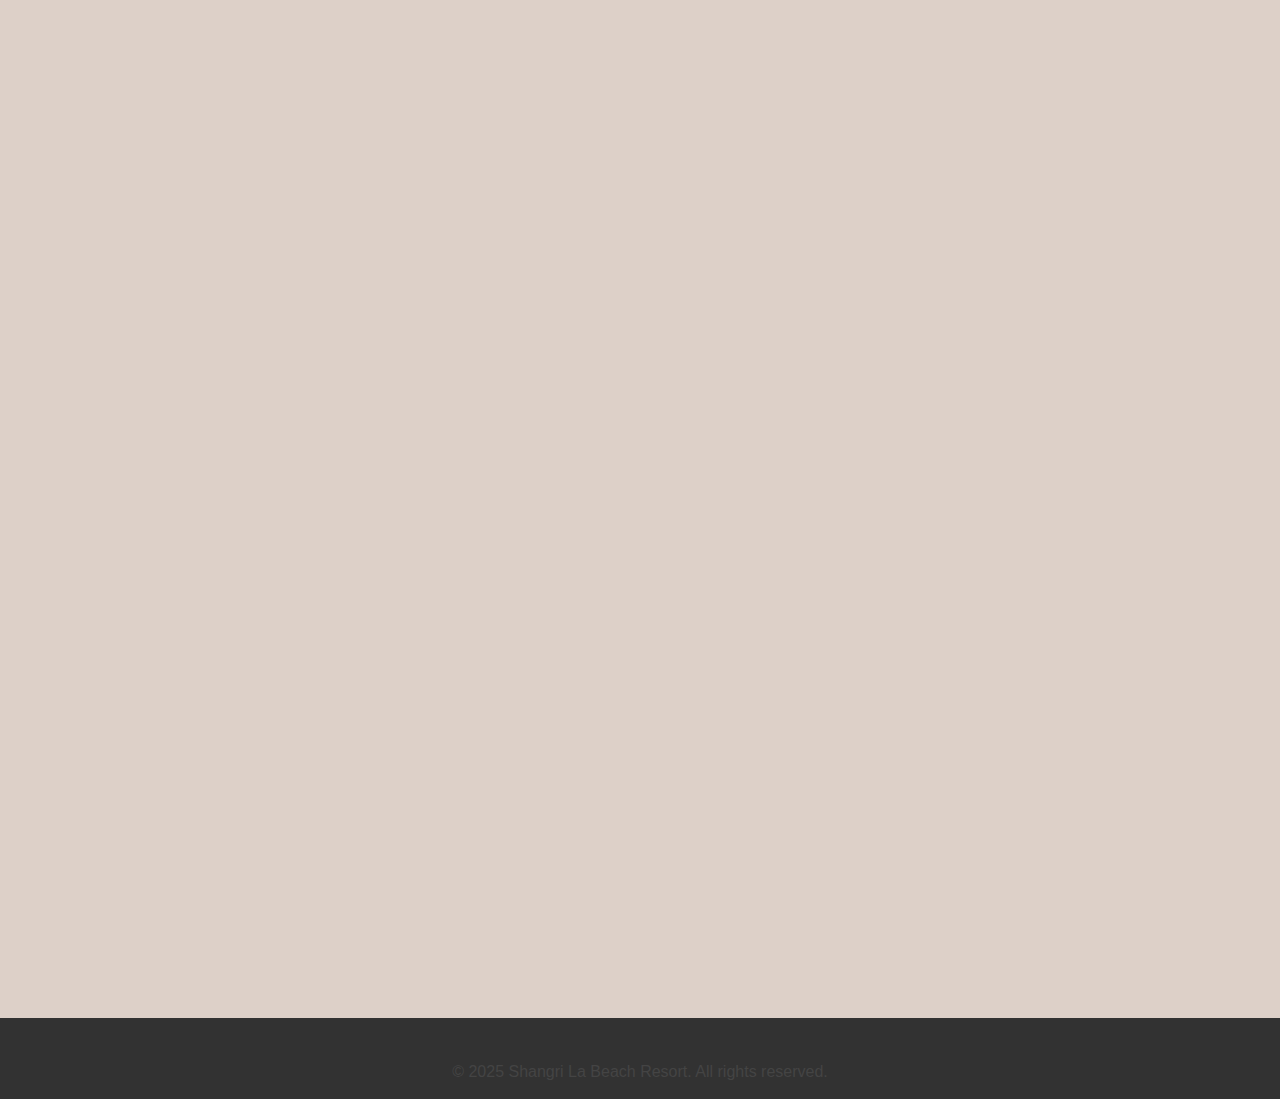
<file: Feliciano/rooms.html>
<!-- rooms.html -->
<!DOCTYPE html>
<html lang="en">
  <head>
    <meta charset="UTF-8" />
    <meta name="viewport" content="width=device-width, initial-scale=1.0" />
    <title>Rooms - Shangri La Beach Resort</title>
    <link rel="stylesheet" href="layout.css" />
    <link rel="stylesheet" href="styles.css" />
    <link rel="stylesheet" href="carousel.css" />
  </head>
  <body>
    <header>
      <div class="header-container">
        <a href="index.html" class="logo-stack">
          <img
            src="favicon.png"
            alt="Resort Logo"
            class="logo"
            width="60"
            height="60"
          />
          <div class="resort-title">
            <h1 class="resort-name">Shangri La</h1>
            <p class="tagline">Beach Resort</p>
          </div>
        </a>

        <div class="weather-container">
          <span id="weather-info">Loading weather...</span>
        </div>

        <nav>
          <ul class="nav-links">
            <li><a href="index.html">Resort</a></li>
            <li><a href="rooms.html">Rooms & Suites</a></li>
            <li><a href="dining.html">Dining & Drinks</a></li>
            <li><a href="spa.html">Spa</a></li>
            <li><a href="activities.html">Things to Do</a></li>
            <li><a href="testimonials.html">Testimonials</a></li>
          </ul>
        </nav>
      </div>
    </header>

    <main>
      <section class="carousel">
        <div class="carousel-track-container">
          <button class="carousel-btn prev">&#10094;</button>
          <div class="carousel-track">
            <img
              src="media assets/photos/room 1 fixed.jpg"
              alt="Room 1"
              width="800"
              height="533"
            />
            <!-- optimized [x] -->

            <img
              src="media assets/photos/room 4 fixed.jpg"
              alt="Room 4"
              width="800"
              height="533"
            />
            <!-- optimized [x] -->
            <img
              src="media assets/photos/room 5 fixed.jpg"
              alt="Room 5"
              width="800"
              height="533"
            />
            <!-- optimized [x] -->
          </div>
          <button class="carousel-btn next">&#10095;</button>
          <div class="carousel-indicators"></div>
        </div>
      </section>

      <!-- Updated Room Details Section (below carousel) -->
      <section class="room-cards">
        <h2 class="room-section-heading">Our Luxurious Guest Rooms</h2>
        <p class="room-intro">
          Experience unparalleled comfort and breathtaking views in our range of
          elegantly appointed guest rooms and suites.
        </p>

        <div class="room-card">
          <img
            src="media assets/photos/room 1 fixed.jpg"
            alt="Ocean View Deluxe Room"
            width="800"
            height="533"
          />
          <!-- optimized [x] -->
          <div class="room-content">
            <h3>Ocean View Deluxe Room</h3>
            <p>
              Indulge in stunning panoramic views of the ocean from your private
              balcony. These rooms offer a perfect blend of comfort and style.
            </p>
            <ul>
              <li>King-sized bed</li>
              <li>Private balcony with ocean view</li>
              <li>En-suite bathroom with rain shower</li>
              <li>Seating area</li>
              <li>Complimentary Wi-Fi</li>
              <li>Flat-screen TV</li>
              <li>Mini-bar</li>
            </ul>
          </div>
        </div>

        <div class="room-card alt">
          <img
            src="media assets/photos/room 3 fixed.jpg"
            alt="Beachfront Suite"
            width="800"
            height="533"
          />
          <!-- optimized [x] -->
          <div class="room-content">
            <h3>Beachfront Suite</h3>
            <p>
              Step directly onto the sand from your spacious suite. Enjoy the
              ultimate beachfront experience with added luxury and privacy.
            </p>
            <ul>
              <li>King-sized bed</li>
              <li>Separate living area</li>
              <li>Private terrace with direct beach access</li>
              <li>En-suite bathroom with soaking tub and separate shower</li>
              <li>Dining area</li>
              <li>Complimentary Wi-Fi</li>
              <li>Multiple flat-screen TVs</li>
              <li>Mini-bar</li>
            </ul>
          </div>
        </div>

        <div class="room-card">
          <img
            src="media assets/photos/room 2 fixed.jpg"
            alt="Garden View Family Room"
            width="800"
            height="533"
          />
          <!-- optimized [x] -->
          <div class="room-content">
            <h3>Garden View Family Room</h3>
            <p>
              Perfect for families, these rooms offer ample space and a tranquil
              view of our lush gardens.
            </p>
            <ul>
              <li>Two double beds</li>
              <li>Private balcony with garden view</li>
              <li>En-suite bathroom</li>
              <li>Seating area</li>
              <li>Complimentary Wi-Fi</li>
              <li>Flat-screen TV</li>
              <li>Mini-bar</li>
            </ul>
          </div>
        </div>

        <div class="room-card alt">
          <img
            src="media assets/photos/room 5 fixed.jpg"
            alt="Premium Oceanfront Suite with Plunge Pool"
            width="800"
            height="533"
          />
          <!-- optimized [x] -->
          <div class="room-content">
            <h3>Premium Oceanfront Suite with Plunge Pool</h3>
            <p>
              Experience the epitome of luxury. This exclusive suite features a
              private plunge pool and unparalleled ocean views.
            </p>
            <ul>
              <li>King-sized bed</li>
              <li>Separate living and dining areas</li>
              <li>
                Expansive private terrace with plunge pool and sun loungers
              </li>
              <li>
                En-suite bathroom with jacuzzi tub and separate rain shower
              </li>
              <li>Butler service upon request</li>
              <li>Complimentary premium Wi-Fi</li>
              <li>Multiple smart TVs</li>
              <li>Fully stocked mini-bar</li>
            </ul>
          </div>
        </div>

        <div class="room-card">
          <img
            src="media assets/photos/room 6 fixed.jpg"
            alt="Accessible Room"
            width="800"
            height="533"
          />
          <!-- optimized [x] -->
          <div class="room-content">
            <h3>Accessible Room</h3>
            <p>
              Designed for guests with mobility needs, these rooms offer comfort
              and accessibility features.
            </p>
            <ul>
              <li>King-sized bed</li>
              <li>Spacious layout for wheelchair accessibility</li>
              <li>Accessible bathrooms with grab bars and roll-in shower</li>
              <li>Visual and auditory alert systems</li>
              <li>Complimentary Wi-Fi</li>
              <li>Flat-screen TV</li>
            </ul>
          </div>
        </div>
      </section>
    </main>

    <footer>
      <div class="footer-container">
        <p>&copy; 2025 Shangri La Beach Resort. All rights reserved.</p>
      </div>
    </footer>

    <script src="carousel.js"></script>
    <script src="script.js"></script>
    <script src="weatherapi.js"></script>
  </body>
</html>
</file>
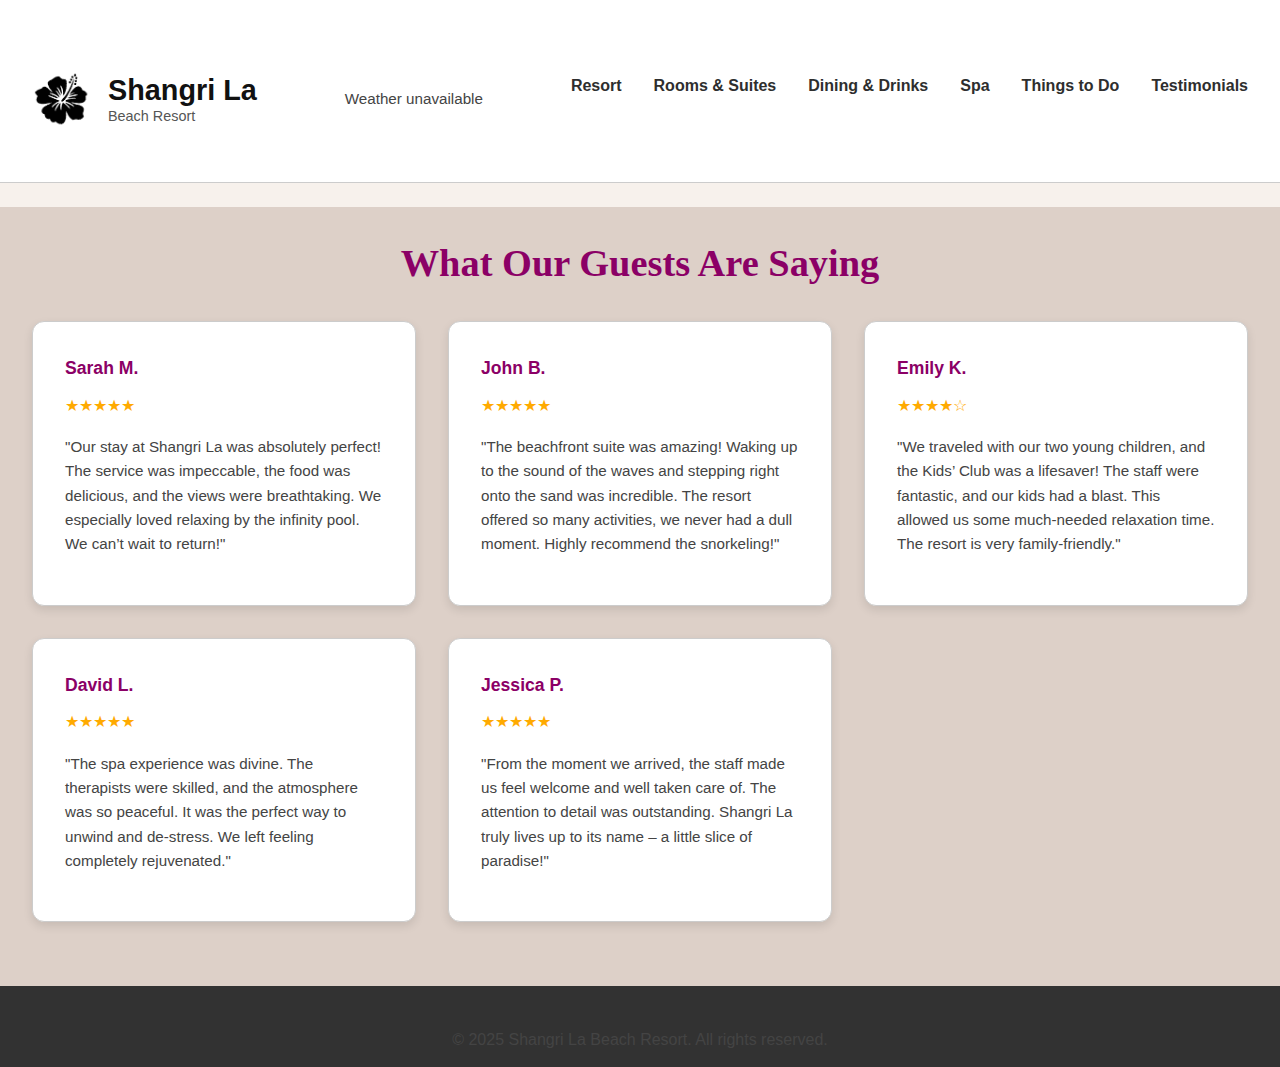
<file: Feliciano/testimonials.html>
<!DOCTYPE html>
<html lang="en">
  <head>
    <meta charset="UTF-8" />
    <meta name="viewport" content="width=device-width, initial-scale=1.0" />
    <title>Testimonials - Shangri La Beach Resort</title>

    <link rel="stylesheet" href="testimonials.css" />
    <link rel="stylesheet" href="layout.css" />
  </head>
  <body>
    <header>
      <div class="header-container">
        <a href="index.html" class="logo-stack">
          <img
            src="favicon.png"
            alt="Resort Logo"
            class="logo"
            width="60"
            height="60"
          />
          <div class="resort-title">
            <h1 class="resort-name">Shangri La</h1>
            <p class="tagline">Beach Resort</p>
          </div>
        </a>

        <div class="weather-container">
          <span id="weather-info">Loading weather...</span>
        </div>

        <nav>
          <ul class="nav-links">
            <li><a href="index.html">Resort</a></li>
            <li><a href="rooms.html">Rooms & Suites</a></li>
            <li><a href="dining.html">Dining & Drinks</a></li>
            <li><a href="spa.html">Spa</a></li>
            <li><a href="activities.html">Things to Do</a></li>
            <li><a href="testimonials.html">Testimonials</a></li>
          </ul>
        </nav>
      </div>
    </header>
    <main class="testimonials-page">
      <section class="testimonial-section">
        <h2 class="section-title">What Our Guests Are Saying</h2>

        <div class="testimonial-grid">
          <div class="testimonial-card">
            <div class="reviewer-name">Sarah M.</div>
            <div class="star-rating">★★★★★</div>
            <p class="review-text">
              "Our stay at Shangri La was absolutely perfect! The service was
              impeccable, the food was delicious, and the views were
              breathtaking. We especially loved relaxing by the infinity pool.
              We can’t wait to return!"
            </p>
          </div>

          <div class="testimonial-card">
            <div class="reviewer-name">John B.</div>
            <div class="star-rating">★★★★★</div>
            <p class="review-text">
              "The beachfront suite was amazing! Waking up to the sound of the
              waves and stepping right onto the sand was incredible. The resort
              offered so many activities, we never had a dull moment. Highly
              recommend the snorkeling!"
            </p>
          </div>

          <div class="testimonial-card">
            <div class="reviewer-name">Emily K.</div>
            <div class="star-rating">★★★★☆</div>
            <p class="review-text">
              "We traveled with our two young children, and the Kids’ Club was a
              lifesaver! The staff were fantastic, and our kids had a blast.
              This allowed us some much-needed relaxation time. The resort is
              very family-friendly."
            </p>
          </div>

          <div class="testimonial-card">
            <div class="reviewer-name">David L.</div>
            <div class="star-rating">★★★★★</div>
            <p class="review-text">
              "The spa experience was divine. The therapists were skilled, and
              the atmosphere was so peaceful. It was the perfect way to unwind
              and de-stress. We left feeling completely rejuvenated."
            </p>
          </div>

          <div class="testimonial-card">
            <div class="reviewer-name">Jessica P.</div>
            <div class="star-rating">★★★★★</div>
            <p class="review-text">
              "From the moment we arrived, the staff made us feel welcome and
              well taken care of. The attention to detail was outstanding.
              Shangri La truly lives up to its name – a little slice of
              paradise!"
            </p>
          </div>
        </div>
      </section>
    </main>

    <footer>
      <div class="footer-container">
        <p>&copy; 2025 Shangri La Beach Resort. All rights reserved.</p>
      </div>
    </footer>
    <script src="weatherapi.js"></script>
  </body>
</html>
</file>
<file: styles.css>
.weather-container {
  font-size: 0.95rem;
  color: #444;
  margin-left: 2rem;
  display: flex;
  align-items: center;
  gap: 0.5rem;
}

.hero-text {
  position: absolute;
  top: 50%;
  left: 50%;
  transform: translate(-50%, -50%);
  color: white;
  text-align: center;
  background-color: rgba(0, 0, 0, 0.4);
  padding: 2rem;
  border-radius: 10px;
  max-width: 90%;
}

.hero-text h1 {
  font-size: 2.2rem;
  margin: 0 0 0.5rem 0;
}

.hero-text h2 {
  font-size: 1.5rem;
  margin: 0.5rem 0;
}

.hero-text p {
  font-size: 1rem;
  margin-top: 1rem;
  line-height: 1.6;
}

/* Feature Section */
.feature-card {
  display: flex;
  justify-content: space-between;
  align-items: center;
  flex-wrap: nowrap;
  gap: 2rem;
  margin-bottom: 3rem;
  max-width: 1200px;
  margin-inline: auto;
  padding-inline: 2rem;
  opacity: 0;
  background-color: #ddd0c8;
  border-radius: 12px;
  padding: 2rem;
  transform: translateY(50px);
  transition: all 0.8s ease-out;
}

.feature-card.show {
  opacity: 1;
  transform: translateY(0);
}

.feature-text h4,
.feature-text-even h4 {
  font-family: "Playfair Display", serif;
  font-size: 1.6rem;
  font-weight: 600;
  color: #8b0066;
  margin-bottom: 0.5rem;
  transition: color 0.3s ease;
}

.feature-text p,
.feature-text-even p {
  font-size: 1.05rem;
  line-height: 1.8;
  color: #444;
  margin: 0.5rem 0 0;
}

.feature-card:nth-child(even) {
  flex-direction: row-reverse;
}

.feature-img {
  width: 50%;
  height: auto;
  object-fit: cover;
  border-radius: 8px;
}

.feature-text {
  width: 50%;
  color: #323232;
}

.feature-text-even {
  width: 50%;
  color: #323232;
  text-align: right;
}

.feature-card h4 {
  position: relative;
  display: inline-block;
  cursor: pointer;
}
/* feature effects */
.feature-card h4::after {
  content: "";
  display: block;
  width: 0%;
  height: 2px;
  background-color: #8b0066;
  transition: width 0.3s ease-in-out;
  margin-top: 4px;
}

.feature-card h4:hover::after {
  width: 100%;
}

.feature-card h4 a {
  text-decoration: none;
  color: inherit;
}

.feature-card h4 a:hover {
  color: #8b0066;
}

.feature-card h4 a,
.card-body h4 {
  transition: transform 0.3s ease;
}

.feature-card h4 a:hover,
.card-body h4:hover {
  transform: translateY(-2px);
}

.photo-grid {
  display: grid;
  grid-template-columns: repeat(auto-fit, minmax(250px, 1fr));
  gap: 1.5rem;
  padding: 2rem;
}

.card-grid {
  display: grid;
  grid-template-columns: repeat(auto-fit, minmax(280px, 1fr));
  gap: 2rem;
  padding: 2rem 0;
}

.card {
  background-color: white;
  border: 1px solid #ccc;
  opacity: 0;
  transform: translateY(50px);
  transition: all 0.8s ease-out;
}

.card.show {
  opacity: 1;
  transform: translateY(0);
}
.card-img {
  width: 100%;
  height: 220px;
  object-fit: cover;
}

.card-body {
  padding: 1rem;
  display: flex;
  flex-direction: column;
  gap: 0.5rem;
}

.card-body h4 {
  font-family: "Playfair Display", serif;
  font-size: 1.4rem;
  font-weight: 600;
  color: #8b0066;
  margin: 0 0 0.3rem 0;
}

.card-body p {
  font-size: 1rem;
  color: #444;
  line-height: 1.7;
  margin: 0.3rem 0;
}

.card-type {
  font-style: italic;
  color: #666;
  font-size: 0.95rem;
  margin-top: -0.2rem;
}

/* layout for deffierent sections */
.highlight-section,
.accommodations {
  padding: 4rem 2rem;
}

.highlight-section h3,
.accommodations h3 {
  font-family: "Playfair Display", serif;
  font-size: 2.4rem;
  color: #8b0066;
  text-align: center;
  margin-bottom: 3rem;
  letter-spacing: 1px;
  position: relative;
}

.highlight-section h3::after,
.accommodations h3::after {
  content: "";
  display: block;
  width: 80px;
  height: 3px;
  background-color: #8b0066;
  margin: 1rem auto 0;
  border-radius: 2px;
}

/* button section */

.btn {
  align-self: start;
  background-color: #8b0066;
  color: #fff;
  padding: 0.6rem 1.2rem;
  border-radius: 6px;
  text-decoration: none;
  font-weight: 600;
  transition: background-color 0.3s ease, transform 0.3s ease;
}

.btn:hover {
  background-color: #a20077;
  transform: translateY(-2px);
}

/* Mobile section */
@media (max-width: 768px) {
  .feature-card,
  .feature-card:nth-child(even) {
    flex-direction: column !important;
    align-items: center;
    text-align: center;
  }

  .feature-img,
  .feature-text,
  .feature-text-even {
    width: 100%;
    max-width: 90%;
    margin: 0 auto;
    text-align: center;
  }

  .feature-text,
  .feature-text-even {
    width: 100%; /* Take full width */
    max-width: 90%; /* Prevent edge-to-edge stretch */
    margin: 0 auto; /* Center horizontally */
  }

  .feature-text p,
  .feature-text-even p {
    font-size: 1rem;
    line-height: 1.6;
  }
  .accommodations h3 {
    font-size: clamp(1.5rem, 5vw, 2.4rem);
    white-space: normal;
    word-break: break-word;
    text-align: center;
    margin-inline: auto;
    max-width: 90%;
    line-height: 1.3;
  }
}

@media (max-width: 590px) {
  .hero-text {
    position: absolute;
    top: 50%;

    transform: translate(-50%, -50%);
    color: white;
    text-align: center;
    background-color: rgba(0, 0, 0, 0.4);
    padding: 2rem;
    border-radius: 10px;
    width: 90%;
  }
  .hero-text h1 {
    font-size: large;
  }
  .hero-text h2 {
    font-size: medium;
  }
}
</file>
<file: layout.css>
/* layout for all pages */

html {
  overflow-y: scroll;
  scroll-behavior: smooth;
}

body {
  margin: 0;
  font-family: sans-serif;
  font-size: 1.05rem;
  line-height: 1.7;
  background-color: #f7f1ec;
  color: #2e2e2e;
}

/* Typography */
h1,
h2,
h3,
h4,
h5,
h6 {
  color: #8b0066;
  margin-top: 1.5rem;
  margin-bottom: 0.7rem;
  line-height: 1.3;
}

h1 {
  font-size: clamp(2rem, 4vw, 2.8rem);
}

h2 {
  font-size: clamp(1.8rem, 3vw, 2.2rem);
}

h3 {
  font-size: clamp(1.5rem, 2.5vw, 1.8rem);
}

h4 {
  font-size: clamp(1.2rem, 2vw, 1.4rem);
}

p {
  font-size: 1rem;
  color: #444;
  margin-bottom: 1rem;
}

ul {
  padding-left: 1.5rem;
  margin-bottom: 1.5rem;
}

ul li {
  margin-bottom: 0.6rem;
  font-size: 1rem;
  color: #444;
}

strong {
  color: #000;
  font-weight: 600;
}

em {
  font-style: italic;
  color: #555;
}

footer {
  background-color: #323232;
  color: #ddd0c8;
  text-align: center;
  padding: 1.5rem;
  font-size: 0.9rem;
}

header {
  background-color: #ffffff;
  padding: 2rem 0 1rem;
  border-bottom: 1px solid #ccc;
}

.header-container {
  display: flex;
  justify-content: space-between;
  align-items: center;
  flex-wrap: wrap;
  padding: 1.5rem 2rem;
  max-width: 1400px;
  margin: 0 auto;
}

.logo-stack {
  display: flex;
  align-items: center;
  gap: 1rem;
  text-decoration: none;
  color: inherit;
}

.logo {
  height: 60px;
}

.logo-link {
  text-decoration: none;
  color: inherit;
  display: inline-block;
  transition: transform 0.3s ease;
}

.logo-link:hover {
  transform: scale(1.03);
}

.logo-stack h1,
.logo-stack p {
  margin: 0;
  cursor: pointer;
}

.resort-name,
.tagline {
  margin: 0;
  line-height: 1.2;
}

.resort-name {
  font-size: 1.8rem;
  font-weight: 600;
  margin: 0;
  color: #111;
}

.tagline {
  font-size: 0.9rem;
  color: #555;
}

.weather-container {
  display: flex;
  align-items: center;
  gap: 0.5rem;
  font-size: 0.95rem;
  color: #444;
}

nav {
  margin-top: 1rem;
}

.nav-links {
  display: flex;
  flex-wrap: wrap;
  gap: 2rem;
  list-style: none;
  padding: 0;
  margin: 0;
}

.nav-links a {
  text-decoration: none;
  color: #2e2e2e;
  font-weight: 600;
  font-size: 1rem;
  position: relative;
}

.nav-links a:hover {
  color: #8b0066;
}

.nav-links a::after {
  content: "";
  display: block;
  width: 0%;
  height: 2px;
  background-color: #8b0066;
  transition: width 0.3s;
  margin-top: 4px;
}

.nav-links a:hover::after {
  width: 100%;
}

.hero {
  position: relative;
  width: 100%;
  max-height: 600px;
  overflow: hidden;
}

.banner-img {
  width: 100%;
  height: auto;
  object-fit: cover;
  max-height: 600px;
}

.hero .banner-img {
  width: 100%;
  height: auto;
  object-fit: cover;
  display: block;
}

.hero-text h1,
.hero-text h2,
.hero-text p {
  color: white !important;
  text-shadow: 0 1px 4px rgba(0, 0, 0, 0.6);
}

@media (max-width: 768px) {
  .header-container {
    flex-direction: column;
    align-items: center;
    text-align: center;
  }

  .nav-links {
    flex-direction: column;
    align-items: center;
    gap: 0.8rem;
  }

  .nav-links li {
    margin: 0;
  }

  .nav-links li a {
    padding: 0.3rem 0.6rem;
    font-size: 1rem;
  }

  .logo-stack {
    text-align: center;
  }
}

@media (max-width: 480px) {
  h1 {
    font-size: 2rem;
  }

  .header-container,
  .nav-links {
    padding-inline: 1rem;
  }

  .logo {
    height: 50px;
  }
}

@media (max-width: 590px) {
  .nav-links {
    flex-direction: column;
    align-items: center;
    gap: 0.3rem !important;
  }

  .nav-links li {
    margin: 0.2rem 0 !important;
  }

  .nav-links a {
    padding: 0.3rem 0.5rem !important;
    font-size: 0.95rem;
  }

  header {
    padding: 1rem 0 0.5rem;
  }

  .header-container {
    padding: 1rem 1rem;
  }
}
</file>
<file: Feliciano/styles.css>
.weather-container {
  font-size: 0.95rem;
  color: #444;
  margin-left: 2rem;
  display: flex;
  align-items: center;
  gap: 0.5rem;
}

.hero-text {
  position: absolute;
  top: 50%;
  left: 50%;
  transform: translate(-50%, -50%);
  color: white;
  text-align: center;
  background-color: rgba(0, 0, 0, 0.4);
  padding: 2rem;
  border-radius: 10px;
  max-width: 90%;
}

.hero-text h1 {
  font-size: 2.2rem;
  margin: 0 0 0.5rem 0;
}

.hero-text h2 {
  font-size: 1.5rem;
  margin: 0.5rem 0;
}

.hero-text p {
  font-size: 1rem;
  margin-top: 1rem;
  line-height: 1.6;
}

/* Feature Section */
.feature-card {
  display: flex;
  justify-content: space-between;
  align-items: center;
  flex-wrap: nowrap;
  gap: 2rem;
  margin-bottom: 3rem;
  max-width: 1200px;
  margin-inline: auto;
  padding-inline: 2rem;
  opacity: 0;
  background-color: #ddd0c8;
  border-radius: 12px;
  padding: 2rem;
  transform: translateY(50px);
  transition: all 0.8s ease-out;
}

.feature-card.show {
  opacity: 1;
  transform: translateY(0);
}

.feature-text h4,
.feature-text-even h4 {
  font-family: "Playfair Display", serif;
  font-size: 1.6rem;
  font-weight: 600;
  color: #8b0066;
  margin-bottom: 0.5rem;
  transition: color 0.3s ease;
}

.feature-text p,
.feature-text-even p {
  font-size: 1.05rem;
  line-height: 1.8;
  color: #444;
  margin: 0.5rem 0 0;
}

.feature-card:nth-child(even) {
  flex-direction: row-reverse;
}

.feature-img {
  width: 50%;
  height: auto;
  object-fit: cover;
  border-radius: 8px;
}

.feature-text {
  width: 50%;
  color: #323232;
}

.feature-text-even {
  width: 50%;
  color: #323232;
  text-align: right;
}

.feature-card h4 {
  position: relative;
  display: inline-block;
  cursor: pointer;
}
/* feature effects */
.feature-card h4::after {
  content: "";
  display: block;
  width: 0%;
  height: 2px;
  background-color: #8b0066;
  transition: width 0.3s ease-in-out;
  margin-top: 4px;
}

.feature-card h4:hover::after {
  width: 100%;
}

.feature-card h4 a {
  text-decoration: none;
  color: inherit;
}

.feature-card h4 a:hover {
  color: #8b0066;
}

.feature-card h4 a,
.card-body h4 {
  transition: transform 0.3s ease;
}

.feature-card h4 a:hover,
.card-body h4:hover {
  transform: translateY(-2px);
}

.photo-grid {
  display: grid;
  grid-template-columns: repeat(auto-fit, minmax(250px, 1fr));
  gap: 1.5rem;
  padding: 2rem;
}

.card-grid {
  display: grid;
  grid-template-columns: repeat(auto-fit, minmax(280px, 1fr));
  gap: 2rem;
  padding: 2rem 0;
}

.card {
  background-color: white;
  border: 1px solid #ccc;
  opacity: 0;
  transform: translateY(50px);
  transition: all 0.8s ease-out;
}

.card.show {
  opacity: 1;
  transform: translateY(0);
}
.card-img {
  width: 100%;
  height: 220px;
  object-fit: cover;
}

.card-body {
  padding: 1rem;
  display: flex;
  flex-direction: column;
  gap: 0.5rem;
}

.card-body h4 {
  font-family: "Playfair Display", serif;
  font-size: 1.4rem;
  font-weight: 600;
  color: #8b0066;
  margin: 0 0 0.3rem 0;
}

.card-body p {
  font-size: 1rem;
  color: #444;
  line-height: 1.7;
  margin: 0.3rem 0;
}

.card-type {
  font-style: italic;
  color: #666;
  font-size: 0.95rem;
  margin-top: -0.2rem;
}

/* layout for deffierent sections */
.highlight-section,
.accommodations {
  padding: 4rem 2rem;
}

.highlight-section h3,
.accommodations h3 {
  font-family: "Playfair Display", serif;
  font-size: 2.4rem;
  color: #8b0066;
  text-align: center;
  margin-bottom: 3rem;
  letter-spacing: 1px;
  position: relative;
}

.highlight-section h3::after,
.accommodations h3::after {
  content: "";
  display: block;
  width: 80px;
  height: 3px;
  background-color: #8b0066;
  margin: 1rem auto 0;
  border-radius: 2px;
}

/* button section */

.btn {
  align-self: start;
  background-color: #8b0066;
  color: #fff;
  padding: 0.6rem 1.2rem;
  border-radius: 6px;
  text-decoration: none;
  font-weight: 600;
  transition: background-color 0.3s ease, transform 0.3s ease;
}

.btn:hover {
  background-color: #a20077;
  transform: translateY(-2px);
}

/* Mobile section */
@media (max-width: 768px) {
  .feature-card,
  .feature-card:nth-child(even) {
    flex-direction: column !important;
    align-items: center;
    text-align: center;
  }

  .feature-img,
  .feature-text,
  .feature-text-even {
    width: 100%;
    max-width: 90%;
    margin: 0 auto;
    text-align: center;
  }

  .feature-text,
  .feature-text-even {
    width: 100%; /* Take full width */
    max-width: 90%; /* Prevent edge-to-edge stretch */
    margin: 0 auto; /* Center horizontally */
  }

  .feature-text p,
  .feature-text-even p {
    font-size: 1rem;
    line-height: 1.6;
  }
  .accommodations h3 {
    font-size: clamp(1.5rem, 5vw, 2.4rem);
    white-space: normal;
    word-break: break-word;
    text-align: center;
    margin-inline: auto;
    max-width: 90%;
    line-height: 1.3;
  }
}

@media (max-width: 590px) {
  .hero-text {
    position: absolute;
    top: 50%;

    transform: translate(-50%, -50%);
    color: white;
    text-align: center;
    background-color: rgba(0, 0, 0, 0.4);
    padding: 2rem;
    border-radius: 10px;
    width: 90%;
  }
  .hero-text h1 {
    font-size: large;
  }
  .hero-text h2 {
    font-size: medium;
  }
}
</file>
<file: Feliciano/layout.css>
/* layout for all pages */

html {
  overflow-y: scroll;
  scroll-behavior: smooth;
}

body {
  margin: 0;
  font-family: sans-serif;
  font-size: 1.05rem;
  line-height: 1.7;
  background-color: #f7f1ec;
  color: #2e2e2e;
}

/* Typography */
h1,
h2,
h3,
h4,
h5,
h6 {
  color: #8b0066;
  margin-top: 1.5rem;
  margin-bottom: 0.7rem;
  line-height: 1.3;
}

h1 {
  font-size: clamp(2rem, 4vw, 2.8rem);
}

h2 {
  font-size: clamp(1.8rem, 3vw, 2.2rem);
}

h3 {
  font-size: clamp(1.5rem, 2.5vw, 1.8rem);
}

h4 {
  font-size: clamp(1.2rem, 2vw, 1.4rem);
}

p {
  font-size: 1rem;
  color: #444;
  margin-bottom: 1rem;
}

ul {
  padding-left: 1.5rem;
  margin-bottom: 1.5rem;
}

ul li {
  margin-bottom: 0.6rem;
  font-size: 1rem;
  color: #444;
}

strong {
  color: #000;
  font-weight: 600;
}

em {
  font-style: italic;
  color: #555;
}

footer {
  background-color: #323232;
  color: #ddd0c8;
  text-align: center;
  padding: 1.5rem;
  font-size: 0.9rem;
}

header {
  background-color: #ffffff;
  padding: 2rem 0 1rem;
  border-bottom: 1px solid #ccc;
}

.header-container {
  display: flex;
  justify-content: space-between;
  align-items: center;
  flex-wrap: wrap;
  padding: 1.5rem 2rem;
  max-width: 1400px;
  margin: 0 auto;
}

.logo-stack {
  display: flex;
  align-items: center;
  gap: 1rem;
  text-decoration: none;
  color: inherit;
}

.logo {
  height: 60px;
}

.logo-link {
  text-decoration: none;
  color: inherit;
  display: inline-block;
  transition: transform 0.3s ease;
}

.logo-link:hover {
  transform: scale(1.03);
}

.logo-stack h1,
.logo-stack p {
  margin: 0;
  cursor: pointer;
}

.resort-name,
.tagline {
  margin: 0;
  line-height: 1.2;
}

.resort-name {
  font-size: 1.8rem;
  font-weight: 600;
  margin: 0;
  color: #111;
}

.tagline {
  font-size: 0.9rem;
  color: #555;
}

.weather-container {
  display: flex;
  align-items: center;
  gap: 0.5rem;
  font-size: 0.95rem;
  color: #444;
}

nav {
  margin-top: 1rem;
}

.nav-links {
  display: flex;
  flex-wrap: wrap;
  gap: 2rem;
  list-style: none;
  padding: 0;
  margin: 0;
}

.nav-links a {
  text-decoration: none;
  color: #2e2e2e;
  font-weight: 600;
  font-size: 1rem;
  position: relative;
}

.nav-links a:hover {
  color: #8b0066;
}

.nav-links a::after {
  content: "";
  display: block;
  width: 0%;
  height: 2px;
  background-color: #8b0066;
  transition: width 0.3s;
  margin-top: 4px;
}

.nav-links a:hover::after {
  width: 100%;
}

.hero {
  position: relative;
  width: 100%;
  max-height: 600px;
  overflow: hidden;
}

.banner-img {
  width: 100%;
  height: auto;
  object-fit: cover;
  max-height: 600px;
}

.hero .banner-img {
  width: 100%;
  height: auto;
  object-fit: cover;
  display: block;
}

.hero-text h1,
.hero-text h2,
.hero-text p {
  color: white !important;
  text-shadow: 0 1px 4px rgba(0, 0, 0, 0.6);
}

@media (max-width: 768px) {
  .header-container {
    flex-direction: column;
    align-items: center;
    text-align: center;
  }

  .nav-links {
    flex-direction: column;
    align-items: center;
    gap: 0.8rem;
  }

  .nav-links li {
    margin: 0;
  }

  .nav-links li a {
    padding: 0.3rem 0.6rem;
    font-size: 1rem;
  }

  .logo-stack {
    text-align: center;
  }
}

@media (max-width: 480px) {
  h1 {
    font-size: 2rem;
  }

  .header-container,
  .nav-links {
    padding-inline: 1rem;
  }

  .logo {
    height: 50px;
  }
}

@media (max-width: 590px) {
  .nav-links {
    flex-direction: column;
    align-items: center;
    gap: 0.3rem !important;
  }

  .nav-links li {
    margin: 0.2rem 0 !important;
  }

  .nav-links a {
    padding: 0.3rem 0.5rem !important;
    font-size: 0.95rem;
  }

  header {
    padding: 1rem 0 0.5rem;
  }

  .header-container {
    padding: 1rem 1rem;
  }
}
</file>
<file: carousel.css>
/* carousel section */
.carousel {
  width: 100%;
  overflow: hidden;
  position: relative;
  max-height: 500px;
  background-color: #fff;
  padding: 2rem 0;
}
.carousel-track-container {
  position: relative;
  width: 100%;
  overflow: hidden;
}

.carousel-track {
  display: flex;
  transition: transform 0.5s ease-in-out;
  width: max-content;
}

.carousel-track img {
  width: 100vw;
  height: 500px;
  object-fit: cover;
  flex-shrink: 0;
  border-radius: 10px;
  box-shadow: 0 8px 16px rgba(0, 0, 0, 0.2);
}
.carousel-btn {
  position: absolute;
  top: 50%;
  transform: translateY(-50%);
  background-color: #8b0066;
  border: none;
  color: #fff;
  font-size: 2rem;
  padding: 0.4rem 0.9rem;
  border-radius: 50%;
  cursor: pointer;
  z-index: 10;
  transition: background-color 0.3s ease, transform 0.2s ease;
}

.carousel-btn:hover {
  background-color: #a20077;
  transform: translateY(-50%) scale(1.1);
}

.carousel-btn.prev {
  left: 10px;
}

.carousel-btn.next {
  right: 10px;
}

.carousel-indicators {
  display: flex;
  justify-content: center;
  gap: 0.5rem;
  margin-top: 1rem;
}

.carousel-indicators button {
  width: 12px;
  height: 12px;
  border-radius: 50%;
  background-color: #ccc;
  border: none;
  cursor: pointer;
  transition: background-color 0.3s ease, transform 0.2s ease;
}

.carousel-indicators button:hover {
  background-color: #8b0066;
  transform: scale(1.2);
}

.carousel-indicators .active {
  background-color: #8b0066;
}

/* cards sections */
.room-cards {
  padding: 4rem 2rem;
  background-color: #ddd0c8;
}

.room-section-heading {
  font-size: 2.4rem;
  font-family: "Playfair Display", serif;
  text-align: center;
  color: #8b0066;
  margin-bottom: 1rem;
}

.room-intro {
  text-align: center;
  max-width: 700px;
  margin: 0 auto 3rem;
  font-size: 1.1rem;
  color: #444;
}

.room-card {
  display: flex;
  gap: 2rem;
  background-color: #ffffff;
  padding: 2rem;
  border-radius: 12px;
  margin-bottom: 2rem;
  box-shadow: 0 4px 10px rgba(0, 0, 0, 0.1);
  align-items: center;
}

.room-card.alt {
  background-color: #f7f1ec;
}

.room-card img {
  width: 40%;
  border-radius: 10px;
  object-fit: cover;
  box-shadow: 0 4px 10px rgba(0, 0, 0, 0.15);
}

.room-content {
  width: 60%;
}

.room-content h3 {
  color: #8b0066;
  font-family: "Playfair Display", serif;
  margin-bottom: 0.5rem;
}

.room-content p {
  font-size: 1rem;
  margin-bottom: 0.5rem;
  line-height: 1.6;
  color: #444;
}

.room-content ul {
  list-style: disc;
  padding-left: 1.5rem;
  margin-top: 0.5rem;
  color: #333;
  font-size: 0.95rem;
}

/* animation section */
.room-card {
  opacity: 0;
  transform: translateY(50px);
  transition: all 0.8s ease-out;
}

.room-card.show {
  opacity: 1;
  transform: translateY(0);
}
.room-content h3 {
  color: #8b0066;
  font-family: "Playfair Display", serif;
  font-size: 1.6rem;
  margin-bottom: 0.7rem;
  letter-spacing: 0.5px;
}

.room-content p {
  font-size: 1.05rem;
  margin-bottom: 0.7rem;
  color: #333;
  line-height: 1.8;
}

.room-content ul li {
  margin-bottom: 0.3rem;
  line-height: 1.6;
}

@media (max-width: 768px) {
  .carousel-track img {
    height: 300px;
  }

  .carousel {
    max-height: 320px;
  }
  .room-card {
    flex-direction: column;
    text-align: center;
  }
  .room-card img {
    height: 180px !important;
  }

  .room-card img,
  .room-content {
    width: 100%;
  }

  .room-content ul {
    text-align: left;
    margin-inline: auto;
    max-width: 90%;
    font-size: 0.9rem;
  }

  .room-content h3 {
    font-size: 1.2rem;
  }

  .room-content p {
    font-size: 0.95rem;
  }

  .room-content ul li {
    margin-bottom: 0.3rem;
  }
}
</file>
<file: testimonials.css>
.testimonials-page {
  background-color: #ddd0c8;
  color: #323232;
  font-family: "Segoe UI", Tahoma, Geneva, Verdana, sans-serif;
  margin: 0;
  padding: 0;
}

.testimonials-page main {
  padding: 4rem 2rem;
  max-width: 1200px;
  margin: 0 auto;
}

.section-title {
  font-size: 2.4rem;
  text-align: center;
  margin-bottom: 2rem;
  padding-top: 2rem;
  color: #8b0066;
  font-family: "Playfair Display", serif;
}

.testimonials-page .testimonial-grid {
  display: grid;
  grid-template-columns: repeat(3, 1fr);
  gap: 2rem;
  padding: 0 2rem 4rem;
}

.testimonials-page .testimonial-card {
  background-color: #ffffff;
  border: 1px solid #ccc;
  border-radius: 12px;
  padding: 2rem;
  box-shadow: 0 4px 10px rgba(0, 0, 0, 0.1);
  transition: transform 0.3s ease;
}

.testimonials-page .testimonial-card:hover {
  transform: translateY(-4px);
}

.testimonials-page .reviewer-name {
  font-weight: bold;
  font-size: 1.1rem;
  margin-bottom: 0.5rem;
  color: #8b0066;
}

.testimonials-page .star-rating {
  color: #ffaa00;
  font-size: 1rem;
  margin-bottom: 1rem;
}

.testimonials-page .review-text {
  font-size: 0.95rem;
  line-height: 1.6;
  color: #444;
}

@media (max-width: 768px) {
  .testimonials-page .testimonial-grid {
    grid-template-columns: 1fr 1fr;
    gap: 1.5rem;
    padding: 0 1.5rem 3rem;
  }

  .section-title {
    font-size: 2rem;
  }

  .testimonials-page .testimonial-card {
    padding: 1.5rem;
  }

  .testimonials-page .review-text {
    font-size: 0.9rem;
  }
}

@media (max-width: 480px) {
  .testimonials-page .testimonial-grid {
    grid-template-columns: 1fr;
    gap: 1.2rem;
    padding: 0 1rem 2rem;
  }

  .section-title {
    font-size: 1.6rem;
  }

  .testimonials-page .testimonial-card {
    padding: 1.2rem;
  }

  .testimonials-page .reviewer-name {
    font-size: 1rem;
  }

  .testimonials-page .star-rating {
    font-size: 0.9rem;
  }

  .testimonials-page .review-text {
    font-size: 0.85rem;
    line-height: 1.5;
  }
}
</file>
<file: Feliciano/carousel.css>
/* carousel section */
.carousel {
  width: 100%;
  overflow: hidden;
  position: relative;
  max-height: 500px;
  background-color: #fff;
  padding: 2rem 0;
}
.carousel-track-container {
  position: relative;
  width: 100%;
  overflow: hidden;
}

.carousel-track {
  display: flex;
  transition: transform 0.5s ease-in-out;
  width: max-content;
}

.carousel-track img {
  width: 100vw;
  height: 500px;
  object-fit: cover;
  flex-shrink: 0;
  border-radius: 10px;
  box-shadow: 0 8px 16px rgba(0, 0, 0, 0.2);
}
.carousel-btn {
  position: absolute;
  top: 50%;
  transform: translateY(-50%);
  background-color: #8b0066;
  border: none;
  color: #fff;
  font-size: 2rem;
  padding: 0.4rem 0.9rem;
  border-radius: 50%;
  cursor: pointer;
  z-index: 10;
  transition: background-color 0.3s ease, transform 0.2s ease;
}

.carousel-btn:hover {
  background-color: #a20077;
  transform: translateY(-50%) scale(1.1);
}

.carousel-btn.prev {
  left: 10px;
}

.carousel-btn.next {
  right: 10px;
}

.carousel-indicators {
  display: flex;
  justify-content: center;
  gap: 0.5rem;
  margin-top: 1rem;
}

.carousel-indicators button {
  width: 12px;
  height: 12px;
  border-radius: 50%;
  background-color: #ccc;
  border: none;
  cursor: pointer;
  transition: background-color 0.3s ease, transform 0.2s ease;
}

.carousel-indicators button:hover {
  background-color: #8b0066;
  transform: scale(1.2);
}

.carousel-indicators .active {
  background-color: #8b0066;
}

/* cards sections */
.room-cards {
  padding: 4rem 2rem;
  background-color: #ddd0c8;
}

.room-section-heading {
  font-size: 2.4rem;
  font-family: "Playfair Display", serif;
  text-align: center;
  color: #8b0066;
  margin-bottom: 1rem;
}

.room-intro {
  text-align: center;
  max-width: 700px;
  margin: 0 auto 3rem;
  font-size: 1.1rem;
  color: #444;
}

.room-card {
  display: flex;
  gap: 2rem;
  background-color: #ffffff;
  padding: 2rem;
  border-radius: 12px;
  margin-bottom: 2rem;
  box-shadow: 0 4px 10px rgba(0, 0, 0, 0.1);
  align-items: center;
}

.room-card.alt {
  background-color: #f7f1ec;
}

.room-card img {
  width: 40%;
  border-radius: 10px;
  object-fit: cover;
  box-shadow: 0 4px 10px rgba(0, 0, 0, 0.15);
}

.room-content {
  width: 60%;
}

.room-content h3 {
  color: #8b0066;
  font-family: "Playfair Display", serif;
  margin-bottom: 0.5rem;
}

.room-content p {
  font-size: 1rem;
  margin-bottom: 0.5rem;
  line-height: 1.6;
  color: #444;
}

.room-content ul {
  list-style: disc;
  padding-left: 1.5rem;
  margin-top: 0.5rem;
  color: #333;
  font-size: 0.95rem;
}

/* animation section */
.room-card {
  opacity: 0;
  transform: translateY(50px);
  transition: all 0.8s ease-out;
}

.room-card.show {
  opacity: 1;
  transform: translateY(0);
}
.room-content h3 {
  color: #8b0066;
  font-family: "Playfair Display", serif;
  font-size: 1.6rem;
  margin-bottom: 0.7rem;
  letter-spacing: 0.5px;
}

.room-content p {
  font-size: 1.05rem;
  margin-bottom: 0.7rem;
  color: #333;
  line-height: 1.8;
}

.room-content ul li {
  margin-bottom: 0.3rem;
  line-height: 1.6;
}

@media (max-width: 768px) {
  .room-card {
    flex-direction: column;
    text-align: center;
  }

  .room-card img,
  .room-content {
    width: 100%;
  }

  .room-content ul {
    text-align: left;
    margin-inline: auto;
    max-width: 90%;
  }
}
</file>
<file: Feliciano/testimonials.css>
.testimonials-page {
  background-color: #ddd0c8;
  color: #323232;
  font-family: "Segoe UI", Tahoma, Geneva, Verdana, sans-serif;
  margin: 0;
  padding: 0;
}

.testimonials-page main {
  padding: 4rem 2rem;
  max-width: 1200px;
  margin: 0 auto;
}

.section-title {
  font-size: 2.4rem;
  text-align: center;
  margin-bottom: 2rem;
  padding-top: 2rem;
  color: #8b0066;
  font-family: "Playfair Display", serif;
}

.testimonials-page .testimonial-grid {
  display: grid;
  grid-template-columns: repeat(3, 1fr);
  gap: 2rem;
  padding: 0 2rem 4rem;
}

.testimonials-page .testimonial-card {
  background-color: #ffffff;
  border: 1px solid #ccc;
  border-radius: 12px;
  padding: 2rem;
  box-shadow: 0 4px 10px rgba(0, 0, 0, 0.1);
  transition: transform 0.3s ease;
}

.testimonials-page .testimonial-card:hover {
  transform: translateY(-4px);
}

.testimonials-page .reviewer-name {
  font-weight: bold;
  font-size: 1.1rem;
  margin-bottom: 0.5rem;
  color: #8b0066;
}

.testimonials-page .star-rating {
  color: #ffaa00;
  font-size: 1rem;
  margin-bottom: 1rem;
}

.testimonials-page .review-text {
  font-size: 0.95rem;
  line-height: 1.6;
  color: #444;
}
</file>
